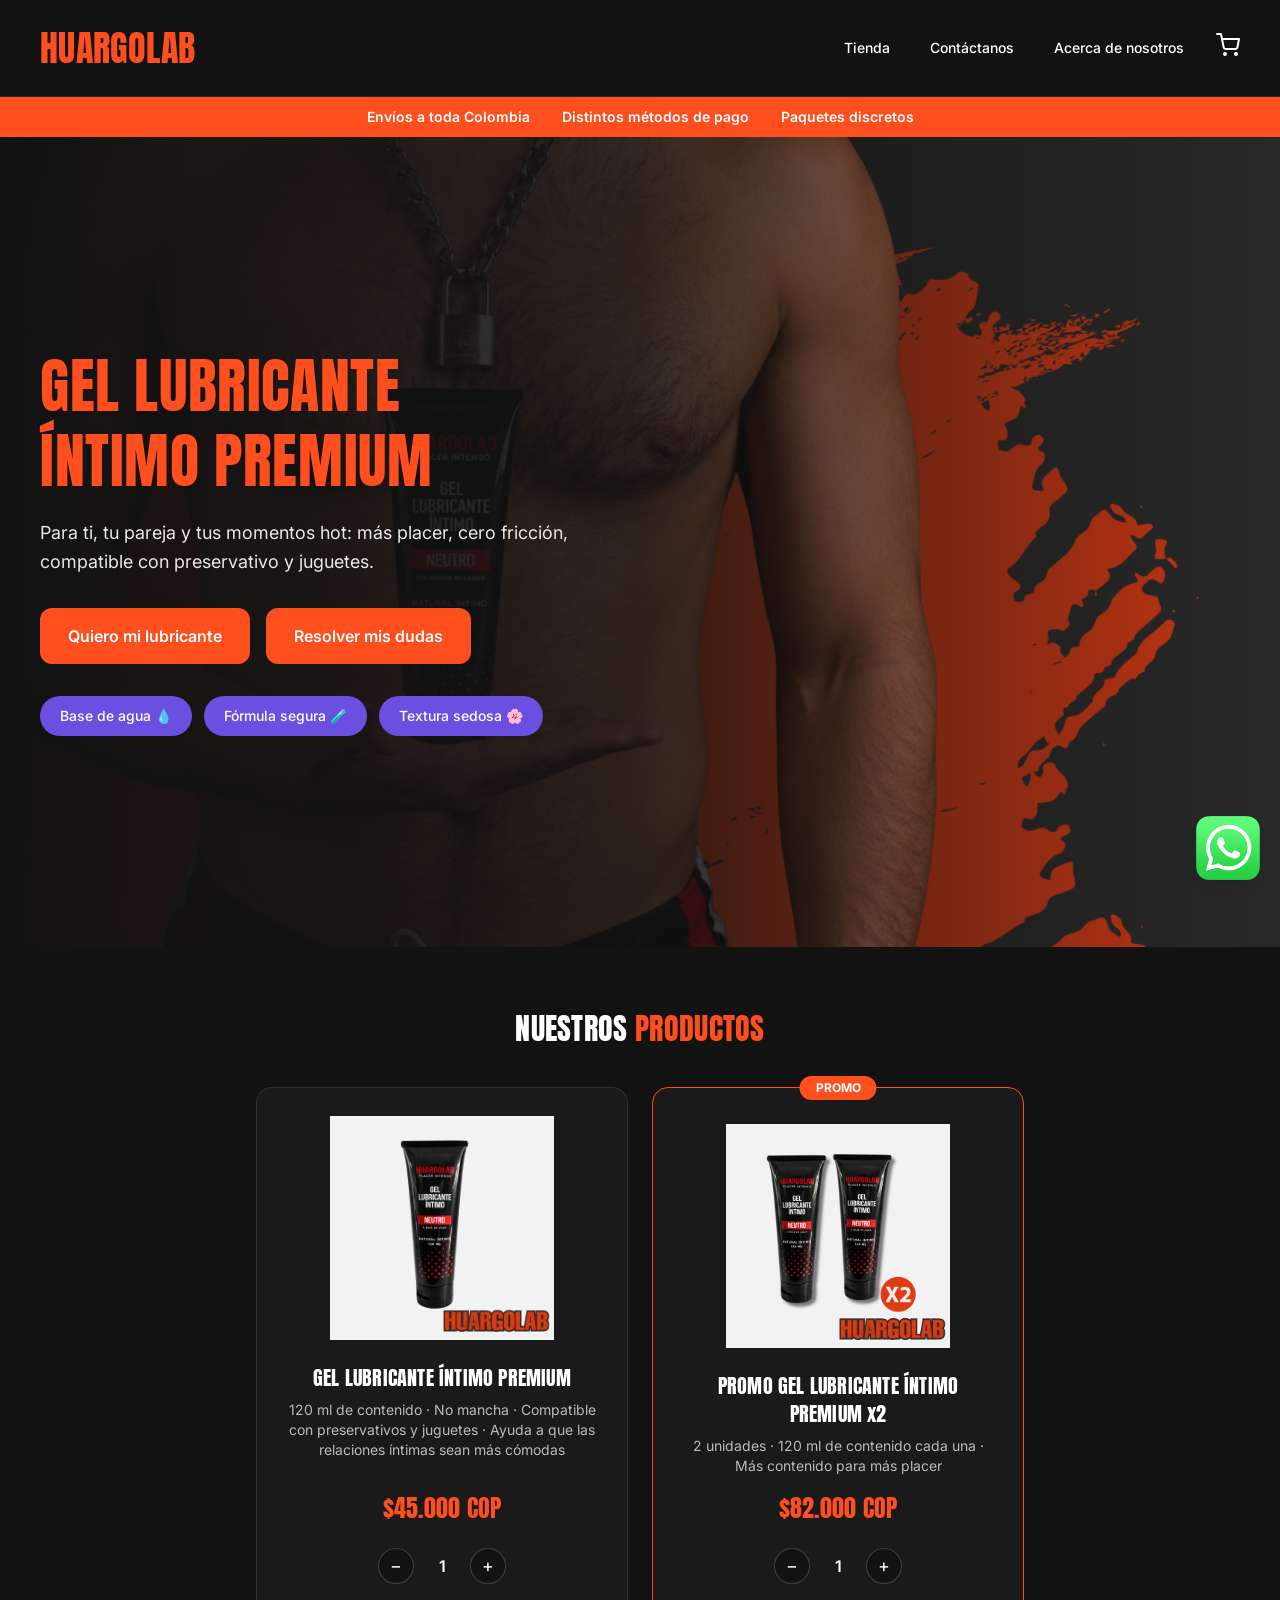
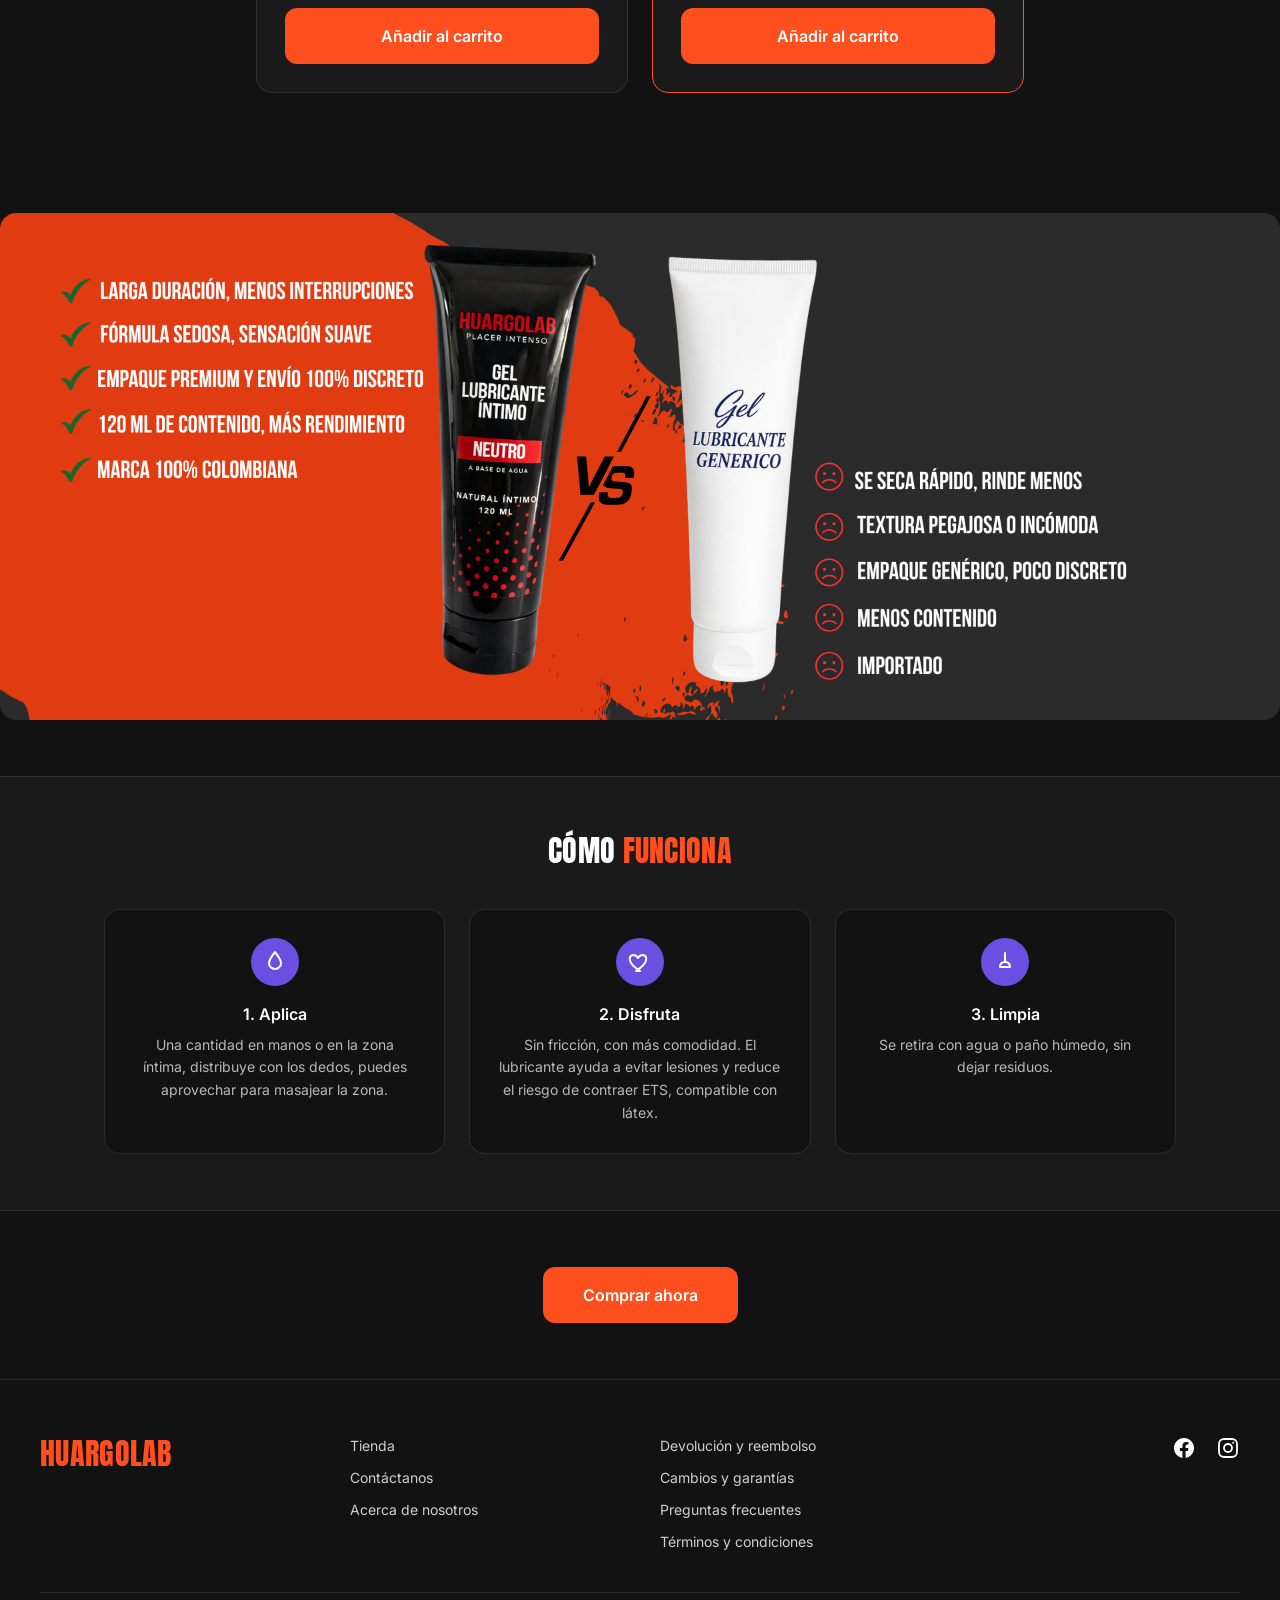
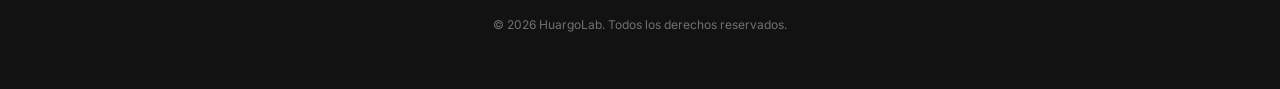
<file: index.html>
<!DOCTYPE html>
<html lang="es">
<head>
<meta charset="UTF-8">
<meta name="viewport" content="width=device-width, initial-scale=1.0">
<title>HuargoLab — Gel Lubricante Íntimo Premium</title>
<link rel="icon" type="image/x-icon" href="favicon.ico">
<link rel="icon" type="image/png" sizes="32x32" href="favicon-32.png">
<link rel="icon" type="image/png" sizes="16x16" href="favicon-16.png">
<link rel="apple-touch-icon" sizes="180x180" href="favicon-180.png">

<link rel="stylesheet" href="styles.css">
<link rel="preconnect" href="https://fonts.googleapis.com">
<link rel="preconnect" href="https://fonts.gstatic.com" crossorigin>
<link href="https://fonts.googleapis.com/css2?family=Anton&family=Inter:wght@400;500;600;700&display=swap" rel="stylesheet">


<style>
  body { background-color: #121212; font-family: 'Inter', sans-serif; }
  .font-display { font-family: 'Anton', sans-serif; letter-spacing: 0.01em; }

  .btn-primary {
    background-color: #FF4F1E;
    transition: background-color 0.3s ease, transform 0.3s ease;
  }
  .btn-primary:hover {
    background-color: #D93C12;
    transform: translateY(-2px);
  }
  .btn-secondary {
    background-color: #FF4F1E;
    transition: background-color 0.3s ease, transform 0.3s ease;
  }
  .btn-secondary:hover {
    background-color: #D93C12;
    transform: translateY(-2px);
  }
  .nav-link {
    position: relative;
    transition: color 0.3s ease;
  }
  .nav-link::after {
    content: "";
    position: absolute;
    left: 0; bottom: -4px;
    width: 0; height: 2px;
    background-color: #FF4F1E;
    transition: width 0.3s ease;
  }
  .nav-link:hover::after { width: 100%; }

  .pill-benefit {
    transition: transform 0.3s ease, background-color 0.3s ease;
  }
  .pill-benefit:hover {
    transform: translateY(-2px);
    background-color: #4F38AD;
  }

  .step-card {
    transition: transform 0.3s ease, border-color 0.3s ease;
  }
  .step-card:hover {
    transform: translateY(-4px);
    border-color: #FF4F1E;
  }

  .social-icon {
    transition: color 0.3s ease, transform 0.3s ease;
  }
  .social-icon:hover {
    color: #FF4F1E;
    transform: translateY(-2px);
  }

  .footer-link {
    transition: color 0.3s ease;
  }
  .footer-link:hover { color: #FF4F1E; }

  @media (prefers-reduced-motion: reduce) {
    * { transition: none !important; }
  }
</style>

<!-- Meta Pixel Code -->
<script>
!function(f,b,e,v,n,t,s)
{if(f.fbq)return;n=f.fbq=function(){n.callMethod?
n.callMethod.apply(n,arguments):n.queue.push(arguments)};
if(!f._fbq)f._fbq=n;n.push=n;n.loaded=!0;n.version='2.0';
n.queue=[];t=b.createElement(e);t.async=!0;
t.src=v;s=b.getElementsByTagName(e)[0];
s.parentNode.insertBefore(t,s)}(window, document,'script',
'https://connect.facebook.net/en_US/fbevents.js');
fbq('init', '25780456441631629');
fbq('track', 'PageView');
</script>
<noscript><img height="1" width="1" style="display:none"
src="https://www.facebook.com/tr?id=25780456441631629&ev=PageView&noscript=1"
/></noscript>
<!-- End Meta Pixel Code -->
</head>

<body class="bg-hg-bg text-white">

<!-- ============ HEADER (compartido, ver header.html) ============ -->
<div id="site-header"></div>
<script src="partials.js"></script>

<main>

  <!-- ============ HERO — MÓVIL (imagen con altura fija + texto debajo) ============ -->
  <section class="lg:hidden w-full bg-hg-bg">
    <img
      src="banner-home.png"
      alt="Tubo de Gel Lubricante Íntimo Premium HuargoLab"
      class="w-full h-64 sm:h-80 object-cover object-[65%_center]"
    >
    <div class="px-6 py-10 text-center">

      <!-- Título -->
      <h1 class="font-display text-4xl sm:text-5xl text-hg-orange leading-[1.25] mb-5">
        GEL LUBRICANTE<br>ÍNTIMO PREMIUM
      </h1>

      <!-- CTAs -->
      <div class="flex flex-col gap-4 justify-center mb-8">
        <a href="#comprar" class="btn-primary inline-flex items-center justify-center gap-2 text-white font-semibold px-7 py-4 rounded-xl text-base">
          Quiero mi lubricante
        </a>
        <a href="https://wa.me/573112961506" target="_blank" rel="noopener" class="btn-secondary inline-flex items-center justify-center gap-2 text-white font-semibold px-7 py-4 rounded-xl text-base">
          Resolver mis dudas
        </a>
      </div>

      <!-- Subtítulo -->
      <p class="text-base text-white/90 leading-relaxed mb-8">
        Para ti, tu pareja y tus momentos hot: más placer, cero fricción,
        compatible con preservativo y juguetes.
      </p>

      <!-- Pastillas de beneficios -->
      <div class="flex flex-wrap gap-3 justify-center">
        <span class="pill-benefit bg-hg-purple text-white text-sm font-medium px-5 py-2.5 rounded-full">Base de agua 💧</span>
        <span class="pill-benefit bg-hg-purple text-white text-sm font-medium px-5 py-2.5 rounded-full">Fórmula segura 🧪</span>
        <span class="pill-benefit bg-hg-purple text-white text-sm font-medium px-5 py-2.5 rounded-full">Textura sedosa 🌸</span>
      </div>

    </div>
  </section>

  <!-- ============ HERO — DESKTOP (imagen a todo el ancho, texto superpuesto) ============ -->
  <section class="hidden lg:block relative w-full min-h-[90vh] overflow-hidden">

    <!-- Imagen de fondo, a todo el ancho -->
    <img
      src="banner-home.png"
      alt="Tubo de Gel Lubricante Íntimo Premium HuargoLab"
      class="absolute inset-0 w-full h-full object-cover object-right"
    >

    <!-- Degradado oscuro: opaco donde va el texto, transparente hacia la imagen -->
    <div class="absolute inset-0 bg-gradient-to-r from-hg-bg via-hg-bg/85 to-hg-bg/10"></div>

    <!-- Contenido -->
    <div class="relative z-10 max-w-7xl mx-auto min-h-[90vh] flex items-center px-10">
      <div class="max-w-xl text-left">

        <!-- Título -->
        <h1 class="font-display text-6xl text-hg-orange leading-[1.25] mb-5">
          GEL LUBRICANTE<br>ÍNTIMO PREMIUM
        </h1>

        <!-- Subtítulo -->
        <p class="text-lg text-white/90 leading-relaxed mb-8">
          Para ti, tu pareja y tus momentos hot: más placer, cero fricción,
          compatible con preservativo y juguetes.
        </p>

        <!-- CTAs -->
        <div class="flex flex-row gap-4 justify-start mb-8">
          <a href="#comprar" class="btn-primary inline-flex items-center justify-center gap-2 text-white font-semibold px-7 py-4 rounded-xl text-base">
            Quiero mi lubricante
          </a>
          <a href="https://wa.me/573112961506" target="_blank" rel="noopener" class="btn-secondary inline-flex items-center justify-center gap-2 text-white font-semibold px-7 py-4 rounded-xl text-base">
            Resolver mis dudas
          </a>
        </div>

        <!-- Pastillas de beneficios -->
        <div class="flex flex-wrap gap-3 justify-start">
          <span class="pill-benefit bg-hg-purple text-white text-sm font-medium px-5 py-2.5 rounded-full">Base de agua 💧</span>
          <span class="pill-benefit bg-hg-purple text-white text-sm font-medium px-5 py-2.5 rounded-full">Fórmula segura 🧪</span>
          <span class="pill-benefit bg-hg-purple text-white text-sm font-medium px-5 py-2.5 rounded-full">Textura sedosa 🌸</span>
        </div>

      </div>
    </div>

  </section>

  <!-- ============ TIENDA / PRODUCTOS ============ -->
  <section id="tienda" class="w-full bg-hg-bg">
    <div class="max-w-6xl mx-auto px-6 lg:px-10 py-16" id="comprar">
      <h2 class="font-display text-2xl sm:text-3xl text-white text-center mb-10">
        NUESTROS <span class="text-hg-orange">PRODUCTOS</span>
      </h2>

      <div class="grid grid-cols-1 sm:grid-cols-2 gap-6 max-w-3xl mx-auto">

        <!-- Producto 1: Unidad individual -->
        <div class="bg-hg-surface border border-white/10 rounded-2xl p-7 text-center flex flex-col">
          <img
            src="imagen-producto.png"
            alt="Gel Lubricante Íntimo Premium HuargoLab"
            class="w-full h-56 object-contain mb-6"
          >
          <h3 class="font-display text-xl text-white mb-2">GEL LUBRICANTE ÍNTIMO PREMIUM</h3>
          <p class="text-sm text-white/70 mb-4 flex-1">120 ml de contenido · No mancha · Compatible con preservativos y juguetes · Ayuda a que las relaciones íntimas sean más cómodas</p>
          <p class="font-display text-2xl text-hg-orange mb-6">$45.000 COP</p>

          <div class="qty-controls flex items-center justify-center gap-4 mb-6">
            <button class="qty-minus w-9 h-9 rounded-full bg-hg-bg border border-white/20 text-white text-lg hover:border-hg-orange transition-colors" data-product="gel-1" aria-label="Disminuir cantidad">−</button>
            <span class="qty-value text-white font-semibold w-6 text-center" data-product="gel-1">1</span>
            <button class="qty-plus w-9 h-9 rounded-full bg-hg-bg border border-white/20 text-white text-lg hover:border-hg-orange transition-colors" data-product="gel-1" aria-label="Aumentar cantidad">+</button>
          </div>

          <button class="add-to-cart btn-primary w-full text-white font-semibold px-7 py-4 rounded-xl text-base" data-product="gel-1">
            Añadir al carrito
          </button>
          <p class="out-of-stock-label hidden bg-hg-bg border border-white/20 text-white/60 font-semibold px-7 py-4 rounded-xl text-base" data-product="gel-1">
            Agotado
          </p>
        </div>

        <!-- Producto 2: PROMO x2 unidades -->
        <div class="bg-hg-surface border border-hg-orange rounded-2xl p-7 text-center flex flex-col relative">
          <span class="absolute -top-3 left-1/2 -translate-x-1/2 bg-hg-orange text-white text-xs font-bold px-4 py-1 rounded-full">PROMO</span>
          <img
            src="imagen-producto-x2.png"
            alt="Promo 2 unidades Gel Lubricante Íntimo Premium HuargoLab"
            class="w-full h-56 object-contain mb-6 mt-2"
          >
          <h3 class="font-display text-xl text-white mb-2">PROMO GEL LUBRICANTE ÍNTIMO PREMIUM x2</h3>
          <p class="text-sm text-white/70 mb-4 flex-1">2 unidades · 120 ml de contenido cada una · Más contenido para más placer</p>
          <p class="font-display text-2xl text-hg-orange mb-6">$82.000 COP</p>

          <div class="qty-controls flex items-center justify-center gap-4 mb-6">
            <button class="qty-minus w-9 h-9 rounded-full bg-hg-bg border border-white/20 text-white text-lg hover:border-hg-orange transition-colors" data-product="gel-promo2" aria-label="Disminuir cantidad">−</button>
            <span class="qty-value text-white font-semibold w-6 text-center" data-product="gel-promo2">1</span>
            <button class="qty-plus w-9 h-9 rounded-full bg-hg-bg border border-white/20 text-white text-lg hover:border-hg-orange transition-colors" data-product="gel-promo2" aria-label="Aumentar cantidad">+</button>
          </div>

          <button class="add-to-cart btn-primary w-full text-white font-semibold px-7 py-4 rounded-xl text-base" data-product="gel-promo2">
            Añadir al carrito
          </button>
          <p class="out-of-stock-label hidden bg-hg-bg border border-white/20 text-white/60 font-semibold px-7 py-4 rounded-xl text-base" data-product="gel-promo2">
            Agotado
          </p>
        </div>

      </div>
    </div>
  </section>

  <!-- ============ BANNER COMPARATIVO ============ -->
  <section class="w-full bg-hg-bg py-14">
    <div class="max-w-7xl mx-auto">
      <img
        src="banner-comparativo.png"
        alt="Comparación entre HuargoLab y un lubricante genérico"
        class="w-full sm:rounded-2xl"
      >
    </div>
  </section>

  <!-- ============ COMO FUNCIONA ============ -->
  <section class="w-full bg-hg-surface border-y border-white/10">
    <div class="max-w-6xl mx-auto px-6 lg:px-10 py-14">
      <h2 class="font-display text-2xl sm:text-3xl text-white text-center mb-10">
        CÓMO <span class="text-hg-orange">FUNCIONA</span>
      </h2>
      <div class="grid grid-cols-1 sm:grid-cols-3 gap-6">

        <div class="step-card bg-hg-bg border border-white/10 rounded-2xl p-7 text-center">
          <div class="w-12 h-12 mx-auto mb-4 rounded-full bg-hg-purple flex items-center justify-center">
            <svg xmlns="http://www.w3.org/2000/svg" class="h-6 w-6 text-white" viewBox="0 0 24 24" fill="none" stroke="currentColor" stroke-width="2">
              <path stroke-linecap="round" stroke-linejoin="round" d="M12 2c-3 4-6 7.5-6 11a6 6 0 0012 0c0-3.5-3-7-6-11z"/>
            </svg>
          </div>
          <p class="font-semibold text-white mb-2">1. Aplica</p>
          <p class="text-sm text-white/70 leading-relaxed">Una cantidad en manos o en la zona íntima, distribuye con los dedos, puedes aprovechar para masajear la zona.</p>
        </div>

        <div class="step-card bg-hg-bg border border-white/10 rounded-2xl p-7 text-center">
          <div class="w-12 h-12 mx-auto mb-4 rounded-full bg-hg-purple flex items-center justify-center">
            <svg xmlns="http://www.w3.org/2000/svg" class="h-6 w-6 text-white" viewBox="0 0 24 24" fill="none" stroke="currentColor" stroke-width="2">
              <path stroke-linecap="round" stroke-linejoin="round" d="M12 21s-7-4.5-9.5-9C0.7 8.5 2 5 5.5 5c2 0 3.5 1.3 4.5 3 1-1.7 2.5-3 4.5-3 3.5 0 4.8 3.5 3 7-2.5 4.5-9.5 9-9.5 9z"/>
            </svg>
          </div>
          <p class="font-semibold text-white mb-2">2. Disfruta</p>
          <p class="text-sm text-white/70 leading-relaxed">Sin fricción, con más comodidad. El lubricante ayuda a evitar lesiones y reduce el riesgo de contraer ETS, compatible con látex.</p>
        </div>

        <div class="step-card bg-hg-bg border border-white/10 rounded-2xl p-7 text-center">
          <div class="w-12 h-12 mx-auto mb-4 rounded-full bg-hg-purple flex items-center justify-center">
            <svg xmlns="http://www.w3.org/2000/svg" class="h-6 w-6 text-white" viewBox="0 0 24 24" fill="none" stroke="currentColor" stroke-width="2">
              <path stroke-linecap="round" stroke-linejoin="round" d="M12 3v9m0 0c-3 0-5 2-5 5h10c0-3-2-5-5-5z"/>
            </svg>
          </div>
          <p class="font-semibold text-white mb-2">3. Limpia</p>
          <p class="text-sm text-white/70 leading-relaxed">Se retira con agua o paño húmedo, sin dejar residuos.</p>
        </div>

      </div>
    </div>
  </section>

  <!-- ============ CTA FINAL ============ -->
  <section class="w-full bg-hg-bg py-14">
    <div class="text-center px-6">
      <a href="#comprar" class="btn-primary inline-flex items-center justify-center gap-2 text-white font-semibold px-10 py-4 rounded-xl text-base">
        Comprar ahora
      </a>
    </div>
  </section>

</main>

<!-- ============ FOOTER (compartido, ver footer.html) ============ -->
<div id="site-footer"></div>

<!-- ============ CARRITO (DRAWER) ============ -->
<div id="cart-overlay" class="hidden fixed inset-0 bg-black/60 z-40"></div>

<aside id="cart-drawer" class="fixed top-0 right-0 h-full w-full sm:w-[420px] bg-hg-surface border-l border-white/10 z-50 translate-x-full transition-transform duration-300 flex flex-col">
  <div class="flex items-center justify-between px-6 py-5 border-b border-white/10">
    <h3 class="font-display text-xl text-white">TU CARRITO</h3>
    <button id="cart-close" aria-label="Cerrar carrito" class="text-white hover:text-hg-orange">
      <svg xmlns="http://www.w3.org/2000/svg" class="h-6 w-6" fill="none" viewBox="0 0 24 24" stroke="currentColor" stroke-width="2">
        <path stroke-linecap="round" stroke-linejoin="round" d="M6 18L18 6M6 6l12 12" />
      </svg>
    </button>
  </div>

  <div class="flex-1 overflow-y-auto px-6 py-5">
    <div id="cart-empty" class="text-white/60 text-sm text-center mt-10">Tu carrito está vacío.</div>

    <div id="cart-items-list" class="space-y-4 mb-2"></div>

    <div class="pt-4 border-t border-white/10">
      <p class="text-white text-sm font-semibold mb-2">Código de descuento</p>
      <div class="flex gap-2">
        <input id="discount-input" type="text" placeholder="Ej. CODIGOEJEMPLO10" class="flex-1 bg-hg-bg border border-white/15 rounded-lg px-4 py-3 text-sm text-white placeholder-white/40 focus:outline-none focus:border-hg-orange uppercase">
        <button id="discount-apply-btn" class="bg-hg-purple hover:bg-hg-purple-dark text-white text-sm font-semibold px-4 rounded-lg transition-colors">Aplicar</button>
      </div>
      <p id="discount-message" class="hidden text-xs mt-2"></p>
      <div id="discount-applied-row" class="hidden flex items-center justify-between mt-2 bg-hg-purple/15 border border-hg-purple rounded-lg px-4 py-2">
        <span class="text-white text-xs"><span id="discount-applied-code"></span> aplicado ✅</span>
        <button id="discount-remove-btn" class="text-white/60 hover:text-hg-orange text-xs underline">Quitar</button>
      </div>
    </div>

    <div id="checkout-form" class="hidden space-y-3 pt-4 border-t border-white/10">
      <p class="text-white text-sm font-semibold mb-2">Datos de envío</p>
      <input id="cust-name" type="text" placeholder="Nombre completo" class="w-full bg-hg-bg border border-white/15 rounded-lg px-4 py-3 text-sm text-white placeholder-white/40 focus:outline-none focus:border-hg-orange">
      <input id="cust-email" type="email" placeholder="Correo electrónico" class="w-full bg-hg-bg border border-white/15 rounded-lg px-4 py-3 text-sm text-white placeholder-white/40 focus:outline-none focus:border-hg-orange">
      <input id="cust-phone" type="tel" placeholder="Teléfono / WhatsApp (sin indicativo)" class="w-full bg-hg-bg border border-white/15 rounded-lg px-4 py-3 text-sm text-white placeholder-white/40 focus:outline-none focus:border-hg-orange">
      <input id="cust-address" type="text" placeholder="Dirección de envío" class="w-full bg-hg-bg border border-white/15 rounded-lg px-4 py-3 text-sm text-white placeholder-white/40 focus:outline-none focus:border-hg-orange">
      <input id="cust-city" type="text" placeholder="Ciudad" class="w-full bg-hg-bg border border-white/15 rounded-lg px-4 py-3 text-sm text-white placeholder-white/40 focus:outline-none focus:border-hg-orange">
      <select id="cust-department" class="w-full bg-hg-bg border border-white/15 rounded-lg px-4 py-3 text-sm text-white focus:outline-none focus:border-hg-orange">
        <option value="" disabled selected>Selecciona tu departamento</option>
      </select>
      <p id="coverage-warning" class="hidden bg-hg-orange/15 border border-hg-orange text-hg-orange text-xs rounded-lg px-4 py-3">Lamentablemente no tenemos cobertura de envío a tu departamento en este momento.</p>
      <p id="form-error" class="hidden text-hg-orange text-xs"></p>
    </div>
  </div>

  <div id="cart-footer" class="hidden border-t border-white/10 px-6 py-5">
    <div id="checkout-error" class="hidden bg-hg-orange/15 border border-hg-orange text-hg-orange text-xs rounded-lg px-4 py-3 mb-4"></div>
    <div class="flex items-center justify-between mb-1 text-sm">
      <span class="text-white/70">Subtotal</span>
      <span id="cart-subtotal" class="text-white">$0</span>
    </div>
    <div id="cart-discount-row" class="hidden flex items-center justify-between mb-1 text-sm">
      <span class="text-hg-purple">Descuento</span>
      <span id="cart-discount" class="text-hg-purple">-$0</span>
    </div>
    <div class="flex items-center justify-between mb-4 text-sm">
      <span class="text-white/70">Envío</span>
      <span id="cart-shipping" class="text-white">Selecciona tu departamento</span>
    </div>
    <div class="flex items-center justify-between mb-4 border-t border-white/10 pt-3">
      <span class="text-white/70 text-sm">Total</span>
      <span id="cart-total" class="text-white font-display text-xl">$0</span>
    </div>
    <button id="checkout-btn" class="btn-primary w-full text-white font-semibold px-7 py-4 rounded-xl text-base">
      Pagar con Wompi
    </button>
    <p class="text-white/40 text-xs text-center mt-3">Pago seguro procesado por Wompi. Recibirás la confirmación de tu pedido por WhatsApp.</p>
  </div>
</aside>

<script src="https://checkout.wompi.co/widget.js"></script>
<script>
function initCart() {
  // Inyecta el ícono del carrito dentro del header compartido
  const slot = document.getElementById("cart-icon-slot");
  if (slot && !document.getElementById("cart-toggle")) {
    slot.innerHTML =
      '<button id="cart-toggle" aria-label="Abrir carrito" class="relative text-white hover:text-hg-orange transition-colors">' +
      '<svg xmlns="http://www.w3.org/2000/svg" class="h-6 w-6" viewBox="0 0 24 24" fill="none" stroke="currentColor" stroke-width="2">' +
      '<circle cx="9" cy="21" r="1"/><circle cx="20" cy="21" r="1"/>' +
      '<path stroke-linecap="round" stroke-linejoin="round" d="M1 1h4l2.68 13.39a2 2 0 0 0 2 1.61h9.72a2 2 0 0 0 2-1.61L23 6H6"/>' +
      '</svg>' +
      '<span id="cart-count" class="hidden absolute -top-2 -right-2 bg-hg-orange text-white text-[10px] font-bold rounded-full h-5 w-5 flex items-center justify-center">0</span>' +
      '</button>';
  }

  // ---------- Catálogo de productos ----------
  const PRODUCTS = {
    "gel-1": {
      name: "Gel Lubricante Íntimo Premium",
      price: 45000,
      image: "imagen-producto.png",
    },
    "gel-promo2": {
      name: "PROMO Gel Lubricante Íntimo Premium x2",
      price: 82000,
      image: "imagen-producto-x2.png",
    },
  };

  // ---------- Departamentos y reglas de envío ----------
  const FREE_DEPARTMENTS = ["Bogotá D.C."];
  const BLOCKED_DEPARTMENTS = [
    "Amazonas", "Vaupés", "Guainía", "Vichada", "Arauca",
    "Casanare", "Caquetá", "Putumayo", "San Andrés y Providencia", "La Guajira",
  ];
  const STANDARD_SHIPPING_FEE = 12000;
  const ALL_DEPARTMENTS = [
    "Bogotá D.C.", "Amazonas", "Antioquia", "Arauca", "Atlántico", "Bolívar",
    "Boyacá", "Caldas", "Caquetá", "Casanare", "Cauca", "Cesar", "Chocó",
    "Córdoba", "Cundinamarca", "Guainía", "Guaviare", "Huila", "La Guajira",
    "Magdalena", "Meta", "Nariño", "Norte de Santander", "Putumayo", "Quindío",
    "Risaralda", "San Andrés y Providencia", "Santander", "Sucre", "Tolima",
    "Valle del Cauca", "Vaupés", "Vichada",
  ];

  const WOMPI_PUBLIC_KEY = "pub_prod_58FlrwzbwOlj36yW9jYZN0MOX5eSzyJF";
  const WHATSAPP_NUMBER = "573112961506";
  // Wompi exige una URL https real (no funciona con file:// ni localhost).
  const SITE_URL = "https://huargolab.com/";
  const REDIRECT_URL =
    window.location.protocol === "https:" ? window.location.href.split("#")[0] : SITE_URL;

  // ---------- Supabase (inventario + códigos de descuento) ----------
  // La "anon/publishable" key es pública a propósito — solo permite LEER
  // (las tablas tienen políticas de solo lectura). Escribir (descontar
  // stock, marcar un código como usado) solo lo hace la función serverless
  // confirm-order.js con la llave secreta, nunca el navegador.
  const SUPABASE_URL = "https://dzeoqjeeowwtloqzonuh.supabase.co";
  const SUPABASE_ANON_KEY = "sb_publishable__mM1HdpVj-1sIB3mDzgvKg_YMyLzZsW";
  const supabaseHeaders = {
    apikey: SUPABASE_ANON_KEY,
    Authorization: "Bearer " + SUPABASE_ANON_KEY,
  };

  let appliedDiscount = null; // { code, type, value }

  function calculateDiscount(subtotal) {
    if (!appliedDiscount) return 0;
    if (appliedDiscount.type === "percent") {
      return Math.round(subtotal * (appliedDiscount.value / 100));
    }
    return Math.min(appliedDiscount.value, subtotal);
  }

  let cart = {}; // { productId: qty }
  const selectedQtyByProduct = { "gel-1": 1, "gel-promo2": 1 };

  const fmt = (n) => "$" + n.toLocaleString("es-CO");

  function cartSubtotal() {
    return Object.keys(cart).reduce((sum, id) => sum + PRODUCTS[id].price * cart[id], 0);
  }
  function cartItemCount() {
    return Object.values(cart).reduce((sum, qty) => sum + qty, 0);
  }
  function getShippingInfo(department) {
    if (!department) return { fee: null, blocked: false };
    if (FREE_DEPARTMENTS.includes(department)) return { fee: 0, blocked: false };
    if (BLOCKED_DEPARTMENTS.includes(department)) return { fee: null, blocked: true };
    return { fee: STANDARD_SHIPPING_FEE, blocked: false };
  }

  // Elements
  const cartToggle = document.getElementById("cart-toggle");
  const cartClose = document.getElementById("cart-close");
  const cartOverlay = document.getElementById("cart-overlay");
  const cartDrawer = document.getElementById("cart-drawer");
  const cartCount = document.getElementById("cart-count");
  const cartEmpty = document.getElementById("cart-empty");
  const cartItemsList = document.getElementById("cart-items-list");
  const cartFooter = document.getElementById("cart-footer");
  const cartSubtotalEl = document.getElementById("cart-subtotal");
  const cartShippingEl = document.getElementById("cart-shipping");
  const cartTotal = document.getElementById("cart-total");
  const cartDiscountRow = document.getElementById("cart-discount-row");
  const cartDiscountEl = document.getElementById("cart-discount");
  const discountInput = document.getElementById("discount-input");
  const discountApplyBtn = document.getElementById("discount-apply-btn");
  const discountMessage = document.getElementById("discount-message");
  const discountAppliedRow = document.getElementById("discount-applied-row");
  const discountAppliedCode = document.getElementById("discount-applied-code");
  const discountRemoveBtn = document.getElementById("discount-remove-btn");
  const checkoutForm = document.getElementById("checkout-form");
  const formError = document.getElementById("form-error");
  const coverageWarning = document.getElementById("coverage-warning");
  const departmentSelect = document.getElementById("cust-department");
  const checkoutError = document.getElementById("checkout-error");
  const checkoutBtn = document.getElementById("checkout-btn");

  // Llena el selector de departamentos
  ALL_DEPARTMENTS.slice().sort((a, b) => a.localeCompare(b, "es")).forEach((dep) => {
    const opt = document.createElement("option");
    opt.value = dep;
    opt.textContent = dep;
    departmentSelect.appendChild(opt);
  });

  function openDrawer() {
    cartOverlay.classList.remove("hidden");
    cartDrawer.classList.remove("translate-x-full");
  }
  function closeDrawer() {
    cartOverlay.classList.add("hidden");
    cartDrawer.classList.add("translate-x-full");
  }
  cartToggle.addEventListener("click", openDrawer);
  cartClose.addEventListener("click", closeDrawer);
  cartOverlay.addEventListener("click", closeDrawer);

  // Selectores de cantidad en las tarjetas de producto (antes de añadir)
  document.querySelectorAll(".qty-minus").forEach((btn) => {
    btn.addEventListener("click", () => {
      const id = btn.dataset.product;
      selectedQtyByProduct[id] = Math.max(1, selectedQtyByProduct[id] - 1);
      document.querySelector('.qty-value[data-product="' + id + '"]').textContent = selectedQtyByProduct[id];
    });
  });
  document.querySelectorAll(".qty-plus").forEach((btn) => {
    btn.addEventListener("click", () => {
      const id = btn.dataset.product;
      selectedQtyByProduct[id] = Math.min(10, selectedQtyByProduct[id] + 1);
      document.querySelector('.qty-value[data-product="' + id + '"]').textContent = selectedQtyByProduct[id];
    });
  });
  document.querySelectorAll(".add-to-cart").forEach((btn) => {
    btn.addEventListener("click", () => {
      const id = btn.dataset.product;
      cart[id] = (cart[id] || 0) + selectedQtyByProduct[id];
      renderCart();
      openDrawer();
    });
  });

  // ---------- Consulta el stock real en Supabase y actualiza la tienda ----------
  let currentStock = {}; // { productId: number }

  async function loadStock() {
    try {
      const res = await fetch(
        SUPABASE_URL + "/rest/v1/inventario?select=product_id,stock",
        { headers: supabaseHeaders }
      );
      const rows = await res.json();
      if (!res.ok || !Array.isArray(rows)) return;
      rows.forEach((row) => {
        currentStock[row.product_id] = row.stock;
      });
      Object.keys(PRODUCTS).forEach((id) => {
        const outOfStock = (currentStock[id] || 0) <= 0;
        const addBtn = document.querySelector('.add-to-cart[data-product="' + id + '"]');
        const label = document.querySelector('.out-of-stock-label[data-product="' + id + '"]');
        const qtyControls = addBtn ? addBtn.closest(".flex.flex-col").querySelector(".qty-controls") : null;
        if (!addBtn || !label) return;
        if (outOfStock) {
          addBtn.classList.add("hidden");
          label.classList.remove("hidden");
          if (qtyControls) qtyControls.classList.add("hidden");
        } else {
          addBtn.classList.remove("hidden");
          label.classList.add("hidden");
          if (qtyControls) qtyControls.classList.remove("hidden");
        }
      });
    } catch (err) {
      console.error("No se pudo consultar el stock:", err);
    }
  }
  loadStock();

  function updateShippingDisplay() {
    const dep = departmentSelect.value;
    const info = getShippingInfo(dep);
    checkoutBtn.disabled = false;

    if (!dep) {
      cartShippingEl.textContent = "Selecciona tu departamento";
      coverageWarning.classList.add("hidden");
      checkoutBtn.disabled = true;
    } else if (info.blocked) {
      cartShippingEl.textContent = "Sin cobertura";
      coverageWarning.classList.remove("hidden");
      checkoutBtn.disabled = true;
    } else {
      coverageWarning.classList.add("hidden");
      cartShippingEl.textContent = info.fee === 0 ? "Gratis" : fmt(info.fee);
    }

    const subtotal = cartSubtotal();
    const discount = calculateDiscount(subtotal);
    const shippingFee = info.fee || 0;

    cartSubtotalEl.textContent = fmt(subtotal);
    if (discount > 0) {
      cartDiscountRow.classList.remove("hidden");
      cartDiscountEl.textContent = "-" + fmt(discount);
    } else {
      cartDiscountRow.classList.add("hidden");
    }
    cartTotal.textContent = fmt(subtotal - discount + (info.blocked ? 0 : shippingFee));
  }
  departmentSelect.addEventListener("change", updateShippingDisplay);

  function showDiscountMessage(text, isError) {
    discountMessage.textContent = text;
    discountMessage.className = "text-xs mt-2 " + (isError ? "text-hg-orange" : "text-hg-purple");
    discountMessage.classList.remove("hidden");
  }

  discountApplyBtn.addEventListener("click", async () => {
    const raw = discountInput.value.trim().toUpperCase();
    if (!raw) {
      showDiscountMessage("Escribe un código antes de aplicar.", true);
      return;
    }
    discountApplyBtn.disabled = true;
    discountApplyBtn.textContent = "Verificando...";
    try {
      const res = await fetch(
        SUPABASE_URL + "/rest/v1/discount_code?code=ilike." + encodeURIComponent(raw) +
          "&select=code,type,value,active,max_uses,current_uses,expires_at",
        { headers: supabaseHeaders }
      );
      const rows = await res.json();
      discountApplyBtn.textContent = "Aplicar";

      if (!res.ok || !Array.isArray(rows) || rows.length === 0) {
        discountApplyBtn.disabled = false;
        showDiscountMessage("Ese código no es válido.", true);
        return;
      }
      const found = rows[0];
      if (!found.active) {
        discountApplyBtn.disabled = false;
        showDiscountMessage("Ese código ya no está activo.", true);
        return;
      }
      if (found.max_uses !== null && found.current_uses >= found.max_uses) {
        discountApplyBtn.disabled = false;
        showDiscountMessage("Ese código ya alcanzó su límite de usos.", true);
        return;
      }
      if (found.expires_at && new Date(found.expires_at) < new Date()) {
        discountApplyBtn.disabled = false;
        showDiscountMessage("Ese código ya venció.", true);
        return;
      }

      appliedDiscount = { code: found.code, type: found.type, value: found.value };
      discountMessage.classList.add("hidden");
      discountAppliedCode.textContent = found.code;
      discountAppliedRow.classList.remove("hidden");
      discountInput.value = "";
      discountInput.disabled = true;
      updateShippingDisplay();
    } catch (err) {
      discountApplyBtn.disabled = false;
      discountApplyBtn.textContent = "Aplicar";
      showDiscountMessage("No pudimos verificar el código. Intenta de nuevo.", true);
    }
  });

  discountRemoveBtn.addEventListener("click", () => {
    appliedDiscount = null;
    discountAppliedRow.classList.add("hidden");
    discountMessage.classList.add("hidden");
    discountInput.disabled = false;
    discountApplyBtn.disabled = false;
    updateShippingDisplay();
  });

  function renderCart() {
    checkoutError.classList.add("hidden");
    const ids = Object.keys(cart).filter((id) => cart[id] > 0);

    if (ids.length > 0) {
      cartEmpty.classList.add("hidden");
      checkoutForm.classList.remove("hidden");
      cartFooter.classList.remove("hidden");
      cartCount.textContent = cartItemCount();
      cartCount.classList.remove("hidden");

      cartItemsList.innerHTML = "";
      ids.forEach((id) => {
        const product = PRODUCTS[id];
        const qty = cart[id];
        const row = document.createElement("div");
        row.className = "flex items-start gap-4 border-b border-white/10 pb-4";
        row.innerHTML =
          '<img src="' + product.image + '" alt="' + product.name + '" class="w-16 h-16 object-contain bg-hg-bg rounded-lg border border-white/10">' +
          '<div class="flex-1">' +
            '<p class="text-white font-semibold text-sm mb-1">' + product.name + '</p>' +
            '<p class="text-white/60 text-xs mb-2">' + fmt(product.price) + ' c/u</p>' +
            '<div class="flex items-center gap-3">' +
              '<button class="cart-qty-minus w-7 h-7 rounded-full bg-hg-bg border border-white/20 text-white text-sm hover:border-hg-orange transition-colors" data-product="' + id + '">−</button>' +
              '<span class="text-white text-sm w-4 text-center">' + qty + '</span>' +
              '<button class="cart-qty-plus w-7 h-7 rounded-full bg-hg-bg border border-white/20 text-white text-sm hover:border-hg-orange transition-colors" data-product="' + id + '">+</button>' +
              '<button class="cart-remove ml-auto text-white/50 hover:text-hg-orange text-xs underline" data-product="' + id + '">Quitar</button>' +
            '</div>' +
          '</div>';
        cartItemsList.appendChild(row);
      });

      cartItemsList.querySelectorAll(".cart-qty-minus").forEach((btn) => {
        btn.addEventListener("click", () => {
          const id = btn.dataset.product;
          cart[id] = Math.max(0, cart[id] - 1);
          renderCart();
        });
      });
      cartItemsList.querySelectorAll(".cart-qty-plus").forEach((btn) => {
        btn.addEventListener("click", () => {
          const id = btn.dataset.product;
          cart[id] = Math.min(10, cart[id] + 1);
          renderCart();
        });
      });
      cartItemsList.querySelectorAll(".cart-remove").forEach((btn) => {
        btn.addEventListener("click", () => {
          const id = btn.dataset.product;
          delete cart[id];
          renderCart();
        });
      });

      updateShippingDisplay();
    } else {
      cartEmpty.classList.remove("hidden");
      cartItemsList.innerHTML = "";
      checkoutForm.classList.add("hidden");
      cartFooter.classList.add("hidden");
      cartCount.classList.add("hidden");
      appliedDiscount = null;
      discountAppliedRow.classList.add("hidden");
      discountMessage.classList.add("hidden");
      discountInput.value = "";
      discountInput.disabled = false;
      discountApplyBtn.disabled = false;
    }
  }

  function showCheckoutError(msg) {
    checkoutError.textContent = msg;
    checkoutError.classList.remove("hidden");
  }
  function hideCheckoutError() {
    checkoutError.classList.add("hidden");
  }

  checkoutBtn.addEventListener("click", async () => {
    hideCheckoutError();
    const name = document.getElementById("cust-name").value.trim();
    const email = document.getElementById("cust-email").value.trim();
    const phone = document.getElementById("cust-phone").value.trim();
    const address = document.getElementById("cust-address").value.trim();
    const city = document.getElementById("cust-city").value.trim();
    const department = departmentSelect.value;
    const emailPattern = /^[^\s@]+@[^\s@]+\.[^\s@]+$/;

    if (!name || !email || !phone || !address || !city || !department) {
      formError.textContent = "Completa todos los campos de envío antes de pagar.";
      formError.classList.remove("hidden");
      return;
    }
    if (!emailPattern.test(email)) {
      formError.textContent = "Ingresa un correo electrónico válido.";
      formError.classList.remove("hidden");
      return;
    }
    const shippingInfo = getShippingInfo(department);
    if (shippingInfo.blocked) {
      formError.textContent = "Lamentablemente no tenemos cobertura de envío a tu departamento en este momento.";
      formError.classList.remove("hidden");
      return;
    }
    formError.classList.add("hidden");

    const subtotal = cartSubtotal();
    const discount = calculateDiscount(subtotal);
    const shippingFee = shippingInfo.fee || 0;
    const total = subtotal - discount + shippingFee;
    const amountInCents = total * 100;
    const reference = "HG-" + Date.now();

    checkoutBtn.disabled = true;
    checkoutBtn.textContent = "Preparando pago seguro...";

    // 1. Pide la firma de integridad a la función serverless.
    let signature;
    try {
      const sigRes = await fetch("/.netlify/functions/wompi-signature", {
        method: "POST",
        headers: { "Content-Type": "application/json" },
        body: JSON.stringify({ reference, amountInCents, currency: "COP" }),
      });
      const sigData = await sigRes.json();
      if (!sigRes.ok || !sigData.signature) {
        throw new Error(sigData.error || "No se pudo generar la firma de pago.");
      }
      signature = sigData.signature;
    } catch (err) {
      checkoutBtn.disabled = false;
      checkoutBtn.textContent = "Pagar con Wompi";
      console.error("Error obteniendo firma de Wompi:", err);
      showCheckoutError(
        "No pudimos preparar el pago de forma segura" +
          (err && err.message ? " (" + err.message + ")" : "") +
          ". Verifica tu conexión e inténtalo de nuevo. Si el problema continúa, contáctanos por WhatsApp."
      );
      return;
    }

    // 2. Con la firma en mano, abre el widget de Wompi.
    let checkout;
    try {
      checkout = new WidgetCheckout({
        currency: "COP",
        amountInCents: amountInCents,
        reference: reference,
        publicKey: WOMPI_PUBLIC_KEY,
        signature: { integrity: signature },
        redirectUrl: REDIRECT_URL,
        customerData: {
          email: email,
          fullName: name,
          phoneNumber: phone,
          phoneNumberPrefix: "+57",
        },
      });
    } catch (err) {
      checkoutBtn.disabled = false;
      checkoutBtn.textContent = "Pagar con Wompi";
      console.error("Error creando WidgetCheckout de Wompi:", err);
      showCheckoutError(
        "No pudimos abrir la pasarela de pago" +
          (err && err.message ? " (" + err.message + ")" : "") +
          ". Verifica tu conexión e inténtalo de nuevo. Si el problema continúa, contáctanos por WhatsApp."
      );
      return;
    }

    checkoutBtn.textContent = "Abriendo pago...";

    try {
      checkout.open(function (result) {
        checkoutBtn.disabled = false;
        checkoutBtn.textContent = "Pagar con Wompi";
        const transaction = result && result.transaction;
        if (transaction && transaction.status === "APPROVED") {
          const itemsForOrder = Object.keys(cart)
            .filter((id) => cart[id] > 0)
            .map((id) => ({ productId: id, qty: cart[id] }));
          const itemsText = itemsForOrder
            .map((it) => PRODUCTS[it.productId].name + " x" + it.qty)
            .join(", ");

          // Descuenta el stock y marca el código de descuento como usado.
          // No bloquea el mensaje de WhatsApp si esto falla (el pago ya
          // está aprobado); solo se registra el error en consola.
          fetch("/.netlify/functions/confirm-order", {
            method: "POST",
            headers: { "Content-Type": "application/json" },
            body: JSON.stringify({
              items: itemsForOrder,
              discountCode: appliedDiscount ? appliedDiscount.code : null,
            }),
          })
            .then(() => loadStock())
            .catch((err) => console.error("Error confirmando pedido en Supabase:", err));

          const msg =
            "¡Nuevo pedido pagado! 🎉%0A" +
            "Productos: " + itemsText + "%0A" +
            "Subtotal: " + fmt(subtotal) + "%0A" +
            (discount > 0 ? "Descuento (" + appliedDiscount.code + "): -" + fmt(discount) + "%0A" : "") +
            "Envío: " + (shippingFee === 0 ? "Gratis" : fmt(shippingFee)) + "%0A" +
            "Total: " + fmt(total) + "%0A" +
            "Cliente: " + name + "%0A" +
            "Correo: " + email + "%0A" +
            "Teléfono: " + phone + "%0A" +
            "Dirección: " + address + ", " + city + ", " + department + "%0A" +
            "Referencia Wompi: " + reference + "%0A" +
            "Estado: " + transaction.status;
          window.open("https://wa.me/" + WHATSAPP_NUMBER + "?text=" + msg, "_blank");
          cart = {};
          renderCart();
          closeDrawer();
          alert("¡Pago aprobado! Te contactaremos pronto para confirmar tu envío.");
        } else if (transaction) {
          showCheckoutError(
            "Tu pago no se completó (estado: " + transaction.status + "). Puedes intentarlo de nuevo o escribirnos por WhatsApp."
          );
        } else {
          showCheckoutError("Cerraste la ventana de pago antes de terminar. Puedes intentarlo de nuevo cuando quieras.");
        }
      });
    } catch (err) {
      checkoutBtn.disabled = false;
      checkoutBtn.textContent = "Pagar con Wompi";
      showCheckoutError(
        "Ocurrió un problema al iniciar el pago. Intenta de nuevo en unos segundos o escríbenos por WhatsApp si sigue fallando."
      );
    }
  });

  renderCart();
}

document.addEventListener("partialsLoaded", initCart);
</script>

</body>
</html>
</file>
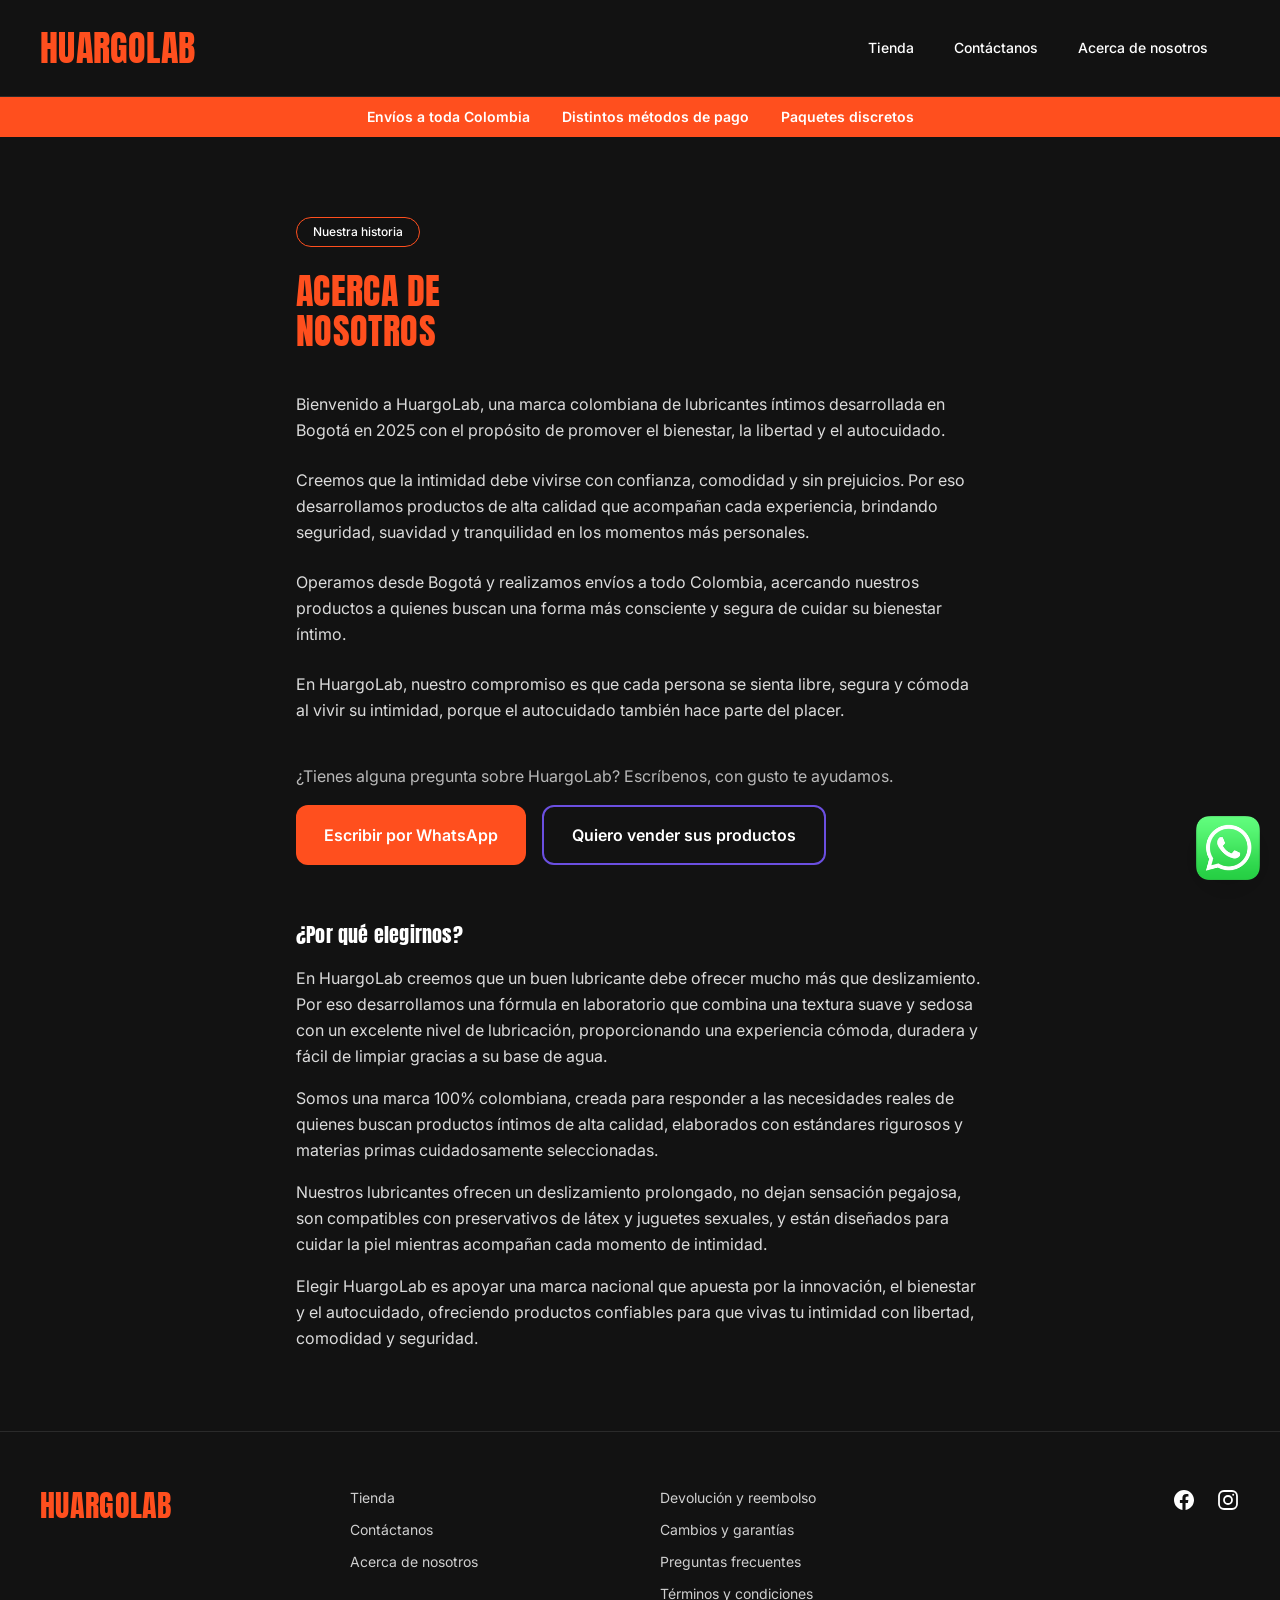
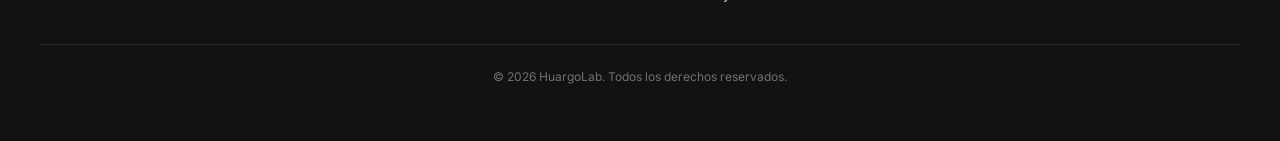
<file: acerca-de-nosotros.html>
<!DOCTYPE html>
<html lang="es">
<head>
<meta charset="UTF-8">
<meta name="viewport" content="width=device-width, initial-scale=1.0">
<title>Acerca de Nosotros — HuargoLab</title>
<link rel="icon" type="image/x-icon" href="favicon.ico">
<link rel="icon" type="image/png" sizes="32x32" href="favicon-32.png">
<link rel="icon" type="image/png" sizes="16x16" href="favicon-16.png">
<link rel="apple-touch-icon" sizes="180x180" href="favicon-180.png">

<link rel="stylesheet" href="styles.css">
<link rel="preconnect" href="https://fonts.googleapis.com">
<link rel="preconnect" href="https://fonts.gstatic.com" crossorigin>
<link href="https://fonts.googleapis.com/css2?family=Anton&family=Inter:wght@400;500;600;700&display=swap" rel="stylesheet">


<style>
  body { background-color: #121212; font-family: 'Inter', sans-serif; }
  .font-display { font-family: 'Anton', sans-serif; letter-spacing: 0.01em; }

  .nav-link {
    position: relative;
    transition: color 0.3s ease;
  }
  .nav-link::after {
    content: "";
    position: absolute;
    left: 0; bottom: -4px;
    width: 0; height: 2px;
    background-color: #FF4F1E;
    transition: width 0.3s ease;
  }
  .nav-link:hover::after { width: 100%; }

  .social-icon {
    transition: color 0.3s ease, transform 0.3s ease;
  }
  .social-icon:hover {
    color: #FF4F1E;
    transform: translateY(-2px);
  }

  .footer-link {
    transition: color 0.3s ease;
  }
  .footer-link:hover { color: #FF4F1E; }

  .btn-primary {
    background-color: #FF4F1E;
    transition: background-color 0.3s ease, transform 0.3s ease;
  }
  .btn-primary:hover {
    background-color: #D93C12;
    transform: translateY(-2px);
  }

  .page-content h2 {
    font-family: 'Anton', sans-serif;
    letter-spacing: 0.01em;
  }
  .page-content a { color: #FF4F1E; text-decoration: underline; }
  .page-content a.btn-primary { color: #ffffff; text-decoration: none; }
  .page-content a.btn-outline-purple { color: #ffffff; text-decoration: none; }

  @media (prefers-reduced-motion: reduce) {
    * { transition: none !important; }
  }
</style>

<!-- Meta Pixel Code -->
<script>
!function(f,b,e,v,n,t,s)
{if(f.fbq)return;n=f.fbq=function(){n.callMethod?
n.callMethod.apply(n,arguments):n.queue.push(arguments)};
if(!f._fbq)f._fbq=n;n.push=n;n.loaded=!0;n.version='2.0';
n.queue=[];t=b.createElement(e);t.async=!0;
t.src=v;s=b.getElementsByTagName(e)[0];
s.parentNode.insertBefore(t,s)}(window, document,'script',
'https://connect.facebook.net/en_US/fbevents.js');
fbq('init', '25780456441631629');
fbq('track', 'PageView');
</script>
<noscript><img height="1" width="1" style="display:none"
src="https://www.facebook.com/tr?id=25780456441631629&ev=PageView&noscript=1"
/></noscript>
<!-- End Meta Pixel Code -->
</head>

<body class="bg-hg-bg text-white">

<!-- ============ HEADER (compartido, ver header.html) ============ -->
<div id="site-header"></div>
<script src="partials.js"></script>

<main>
  <section class="w-full">
    <div class="max-w-3xl mx-auto px-6 lg:px-10 py-14 lg:py-20">

      <span class="inline-flex items-center gap-2 border border-hg-orange text-white text-xs font-medium px-4 py-1.5 rounded-full mb-6">
        Nuestra historia
      </span>

      <h1 class="font-display text-3xl sm:text-4xl text-hg-orange leading-tight mb-10">
        ACERCA DE<br>NOSOTROS
      </h1>

      <div class="page-content text-white/85 text-base leading-relaxed space-y-6">
        <p>Bienvenido a HuargoLab, una marca colombiana de lubricantes íntimos desarrollada en Bogotá en 2025 con el propósito de promover el bienestar, la libertad y el autocuidado.</p>

        <p>Creemos que la intimidad debe vivirse con confianza, comodidad y sin prejuicios. Por eso desarrollamos productos de alta calidad que acompañan cada experiencia, brindando seguridad, suavidad y tranquilidad en los momentos más personales.</p>

        <p>Operamos desde Bogotá y realizamos envíos a todo Colombia, acercando nuestros productos a quienes buscan una forma más consciente y segura de cuidar su bienestar íntimo.</p>

        <p>En HuargoLab, nuestro compromiso es que cada persona se sienta libre, segura y cómoda al vivir su intimidad, porque el autocuidado también hace parte del placer.</p>

        <section class="pt-4">
          <p class="text-white/70">¿Tienes alguna pregunta sobre HuargoLab? Escríbenos, con gusto te ayudamos.</p>
          <div class="flex flex-col sm:flex-row gap-4 mt-4">
            <a href="https://wa.me/573112961506" target="_blank" rel="noopener" class="btn-primary inline-flex items-center justify-center gap-2 text-white font-semibold px-7 py-4 rounded-xl text-base">
              Escribir por WhatsApp
            </a>
            <a href="https://wa.me/573112961506" target="_blank" rel="noopener" class="btn-outline-purple inline-flex items-center justify-center gap-2 text-white font-semibold px-7 py-4 rounded-xl text-base border-2 border-hg-purple hover:bg-hg-purple transition-colors">
              Quiero vender sus productos
            </a>
          </div>
        </section>

        <section class="pt-8">
          <h2 class="text-xl text-white mb-4">¿Por qué elegirnos?</h2>

          <p class="mb-4">En HuargoLab creemos que un buen lubricante debe ofrecer mucho más que deslizamiento. Por eso desarrollamos una fórmula en laboratorio que combina una textura suave y sedosa con un excelente nivel de lubricación, proporcionando una experiencia cómoda, duradera y fácil de limpiar gracias a su base de agua.</p>

          <p class="mb-4">Somos una marca 100% colombiana, creada para responder a las necesidades reales de quienes buscan productos íntimos de alta calidad, elaborados con estándares rigurosos y materias primas cuidadosamente seleccionadas.</p>

          <p class="mb-4">Nuestros lubricantes ofrecen un deslizamiento prolongado, no dejan sensación pegajosa, son compatibles con preservativos de látex y juguetes sexuales, y están diseñados para cuidar la piel mientras acompañan cada momento de intimidad.</p>

          <p>Elegir HuargoLab es apoyar una marca nacional que apuesta por la innovación, el bienestar y el autocuidado, ofreciendo productos confiables para que vivas tu intimidad con libertad, comodidad y seguridad.</p>
        </section>
      </div>
    </div>
  </section>
</main>

<!-- ============ FOOTER (compartido, ver footer.html) ============ -->
<div id="site-footer"></div>

</body>
</html>
</file>
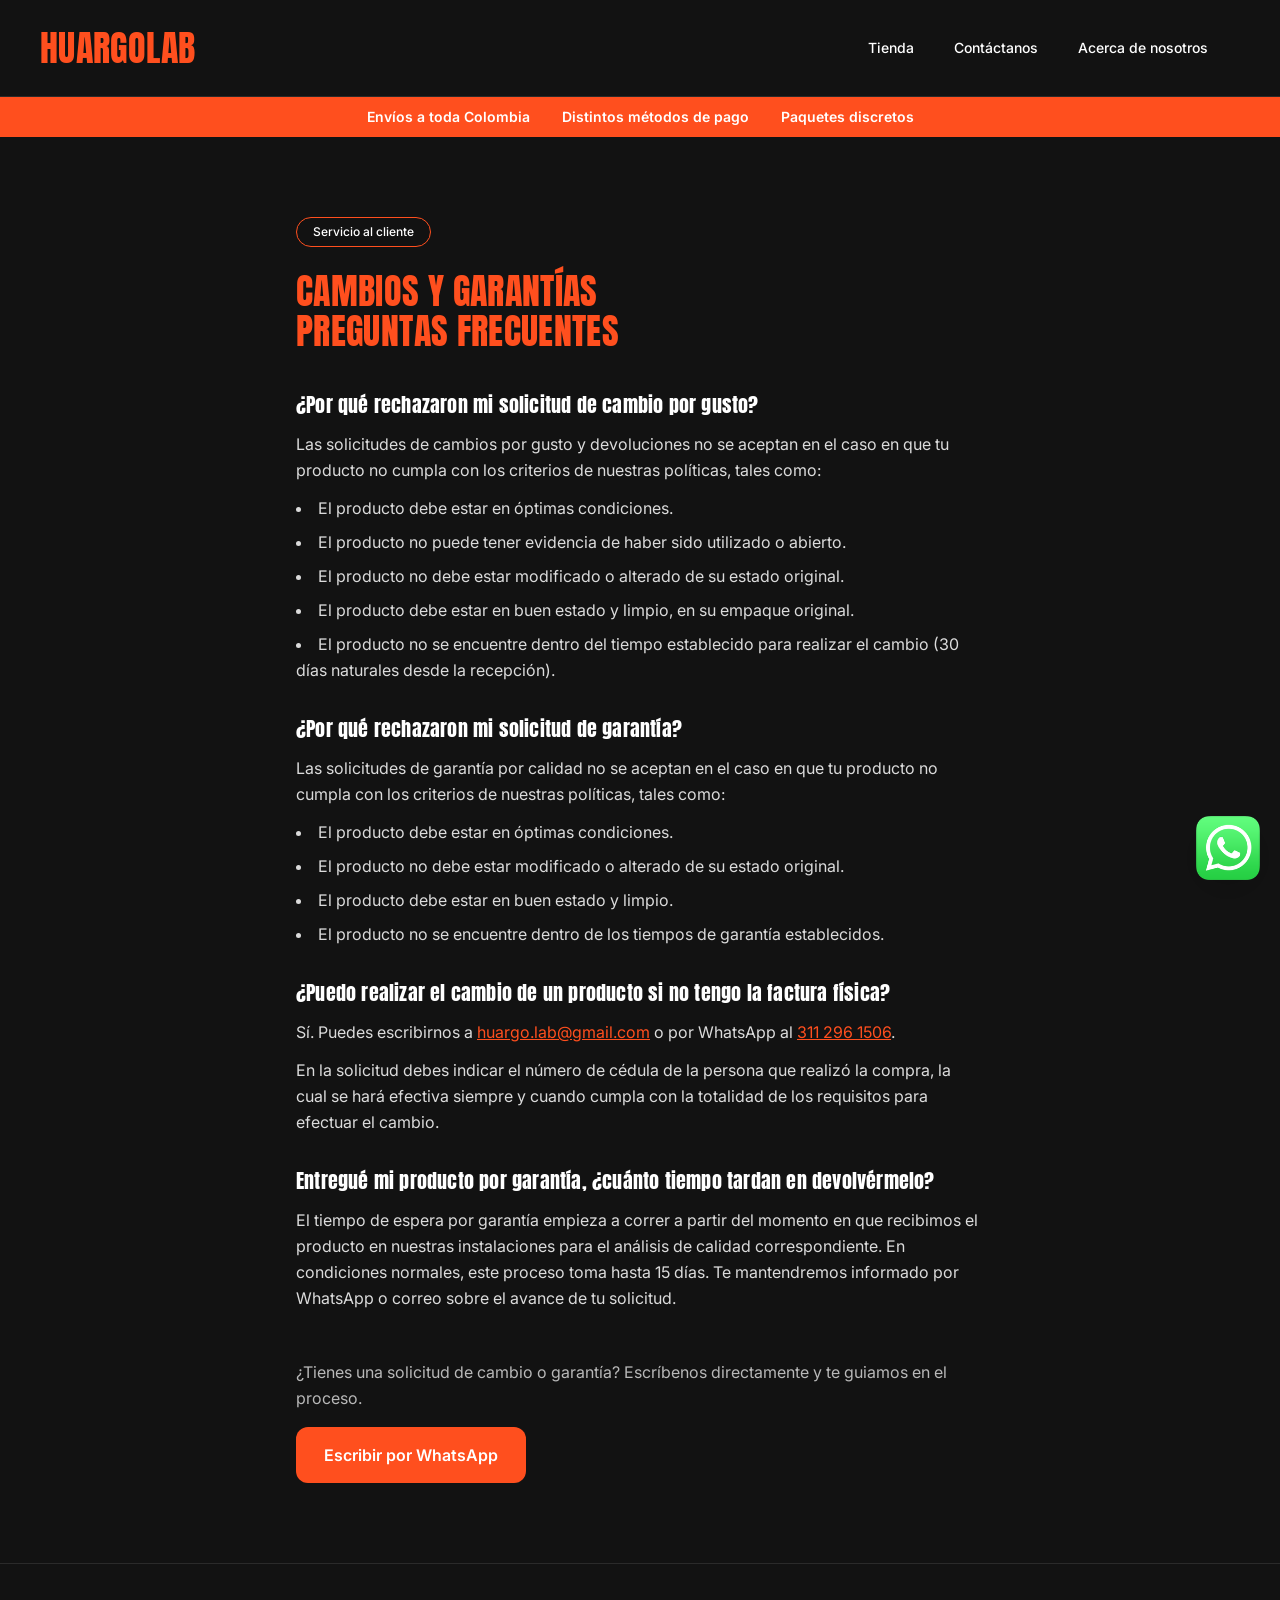
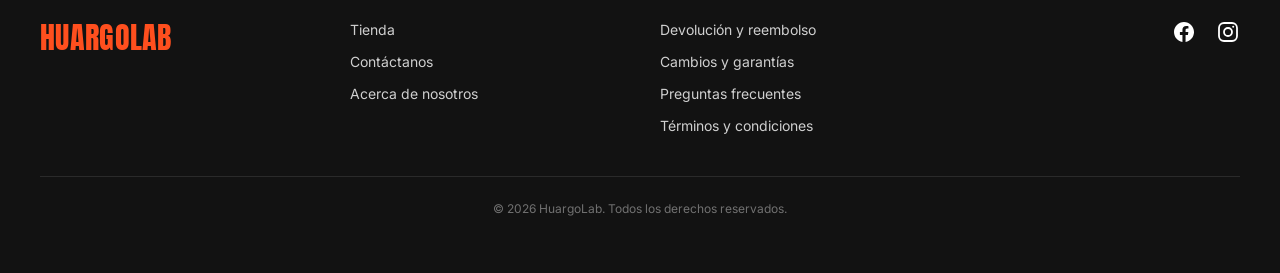
<file: cambios-garantias.html>
<!DOCTYPE html>
<html lang="es">
<head>
<meta charset="UTF-8">
<meta name="viewport" content="width=device-width, initial-scale=1.0">
<title>Cambios y Garantías — HuargoLab</title>
<link rel="icon" type="image/x-icon" href="favicon.ico">
<link rel="icon" type="image/png" sizes="32x32" href="favicon-32.png">
<link rel="icon" type="image/png" sizes="16x16" href="favicon-16.png">
<link rel="apple-touch-icon" sizes="180x180" href="favicon-180.png">

<link rel="stylesheet" href="styles.css">
<link rel="preconnect" href="https://fonts.googleapis.com">
<link rel="preconnect" href="https://fonts.gstatic.com" crossorigin>
<link href="https://fonts.googleapis.com/css2?family=Anton&family=Inter:wght@400;500;600;700&display=swap" rel="stylesheet">


<style>
  body { background-color: #121212; font-family: 'Inter', sans-serif; }
  .font-display { font-family: 'Anton', sans-serif; letter-spacing: 0.01em; }

  .nav-link {
    position: relative;
    transition: color 0.3s ease;
  }
  .nav-link::after {
    content: "";
    position: absolute;
    left: 0; bottom: -4px;
    width: 0; height: 2px;
    background-color: #FF4F1E;
    transition: width 0.3s ease;
  }
  .nav-link:hover::after { width: 100%; }

  .social-icon {
    transition: color 0.3s ease, transform 0.3s ease;
  }
  .social-icon:hover {
    color: #FF4F1E;
    transform: translateY(-2px);
  }

  .footer-link {
    transition: color 0.3s ease;
  }
  .footer-link:hover { color: #FF4F1E; }

  .btn-primary {
    background-color: #FF4F1E;
    transition: background-color 0.3s ease, transform 0.3s ease;
  }
  .btn-primary:hover {
    background-color: #D93C12;
    transform: translateY(-2px);
  }

  .faq-content h2 {
    font-family: 'Anton', sans-serif;
    letter-spacing: 0.01em;
  }
  .faq-content a { color: #FF4F1E; text-decoration: underline; }
  .faq-content a.btn-primary { color: #ffffff; text-decoration: none; }

  @media (prefers-reduced-motion: reduce) {
    * { transition: none !important; }
  }
</style>

<!-- Meta Pixel Code -->
<script>
!function(f,b,e,v,n,t,s)
{if(f.fbq)return;n=f.fbq=function(){n.callMethod?
n.callMethod.apply(n,arguments):n.queue.push(arguments)};
if(!f._fbq)f._fbq=n;n.push=n;n.loaded=!0;n.version='2.0';
n.queue=[];t=b.createElement(e);t.async=!0;
t.src=v;s=b.getElementsByTagName(e)[0];
s.parentNode.insertBefore(t,s)}(window, document,'script',
'https://connect.facebook.net/en_US/fbevents.js');
fbq('init', '25780456441631629');
fbq('track', 'PageView');
</script>
<noscript><img height="1" width="1" style="display:none"
src="https://www.facebook.com/tr?id=25780456441631629&ev=PageView&noscript=1"
/></noscript>
<!-- End Meta Pixel Code -->
</head>

<body class="bg-hg-bg text-white">

<!-- ============ HEADER (compartido, ver header.html) ============ -->
<div id="site-header"></div>
<script src="partials.js"></script>

<main>
  <section class="w-full">
    <div class="max-w-3xl mx-auto px-6 lg:px-10 py-14 lg:py-20">

      <span class="inline-flex items-center gap-2 border border-hg-orange text-white text-xs font-medium px-4 py-1.5 rounded-full mb-6">
        Servicio al cliente
      </span>

      <h1 class="font-display text-3xl sm:text-4xl text-hg-orange leading-tight mb-10">
        CAMBIOS Y GARANTÍAS<br>PREGUNTAS FRECUENTES
      </h1>

      <div class="faq-content text-white/85 text-base leading-relaxed space-y-8">

        <section>
          <h2 class="text-xl text-white mb-3">¿Por qué rechazaron mi solicitud de cambio por gusto?</h2>
          <p class="mb-3">Las solicitudes de cambios por gusto y devoluciones no se aceptan en el caso en que tu producto no cumpla con los criterios de nuestras políticas, tales como:</p>
          <ul class="list-disc list-inside space-y-2">
            <li>El producto debe estar en óptimas condiciones.</li>
            <li>El producto no puede tener evidencia de haber sido utilizado o abierto.</li>
            <li>El producto no debe estar modificado o alterado de su estado original.</li>
            <li>El producto debe estar en buen estado y limpio, en su empaque original.</li>
            <li>El producto no se encuentre dentro del tiempo establecido para realizar el cambio (30 días naturales desde la recepción).</li>
          </ul>
        </section>

        <section>
          <h2 class="text-xl text-white mb-3">¿Por qué rechazaron mi solicitud de garantía?</h2>
          <p class="mb-3">Las solicitudes de garantía por calidad no se aceptan en el caso en que tu producto no cumpla con los criterios de nuestras políticas, tales como:</p>
          <ul class="list-disc list-inside space-y-2">
            <li>El producto debe estar en óptimas condiciones.</li>
            <li>El producto no debe estar modificado o alterado de su estado original.</li>
            <li>El producto debe estar en buen estado y limpio.</li>
            <li>El producto no se encuentre dentro de los tiempos de garantía establecidos.</li>
          </ul>
        </section>

        <section>
          <h2 class="text-xl text-white mb-3">¿Puedo realizar el cambio de un producto si no tengo la factura física?</h2>
          <p class="mb-3">Sí. Puedes escribirnos a <a href="mailto:huargo.lab@gmail.com">huargo.lab@gmail.com</a> o por WhatsApp al <a href="https://wa.me/573112961506" target="_blank" rel="noopener">311 296 1506</a>.</p>
          <p>En la solicitud debes indicar el número de cédula de la persona que realizó la compra, la cual se hará efectiva siempre y cuando cumpla con la totalidad de los requisitos para efectuar el cambio.</p>
        </section>

        <section>
          <h2 class="text-xl text-white mb-3">Entregué mi producto por garantía, ¿cuánto tiempo tardan en devolvérmelo?</h2>
          <p>El tiempo de espera por garantía empieza a correr a partir del momento en que recibimos el producto en nuestras instalaciones para el análisis de calidad correspondiente. En condiciones normales, este proceso toma hasta 15 días. Te mantendremos informado por WhatsApp o correo sobre el avance de tu solicitud.</p>
        </section>

        <section class="pt-4">
          <p class="text-white/70">¿Tienes una solicitud de cambio o garantía? Escríbenos directamente y te guiamos en el proceso.</p>
          <a href="https://wa.me/573112961506" target="_blank" rel="noopener" class="btn-primary inline-flex items-center justify-center gap-2 text-white font-semibold px-7 py-4 rounded-xl text-base mt-4">
            Escribir por WhatsApp
          </a>
        </section>

      </div>
    </div>
  </section>
</main>

<!-- ============ FOOTER (compartido, ver footer.html) ============ -->
<div id="site-footer"></div>

</body>
</html>
</file>
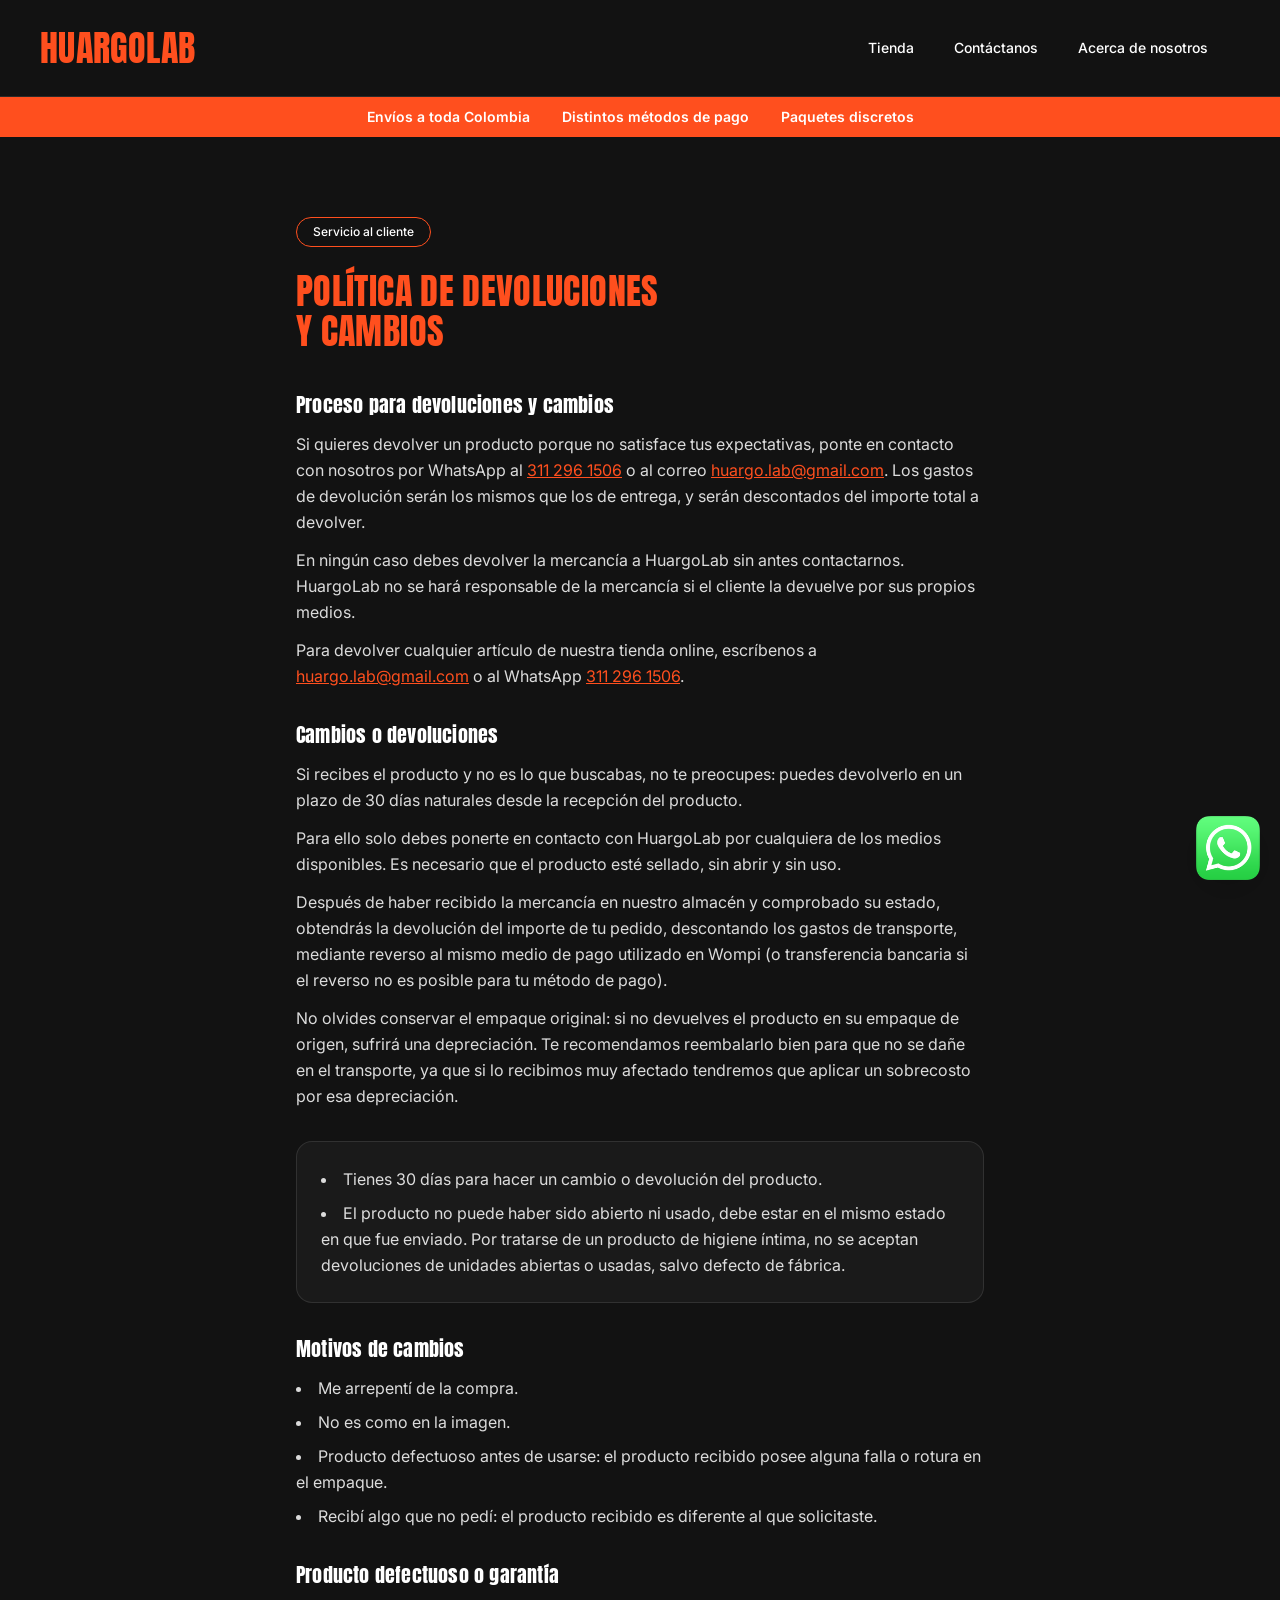
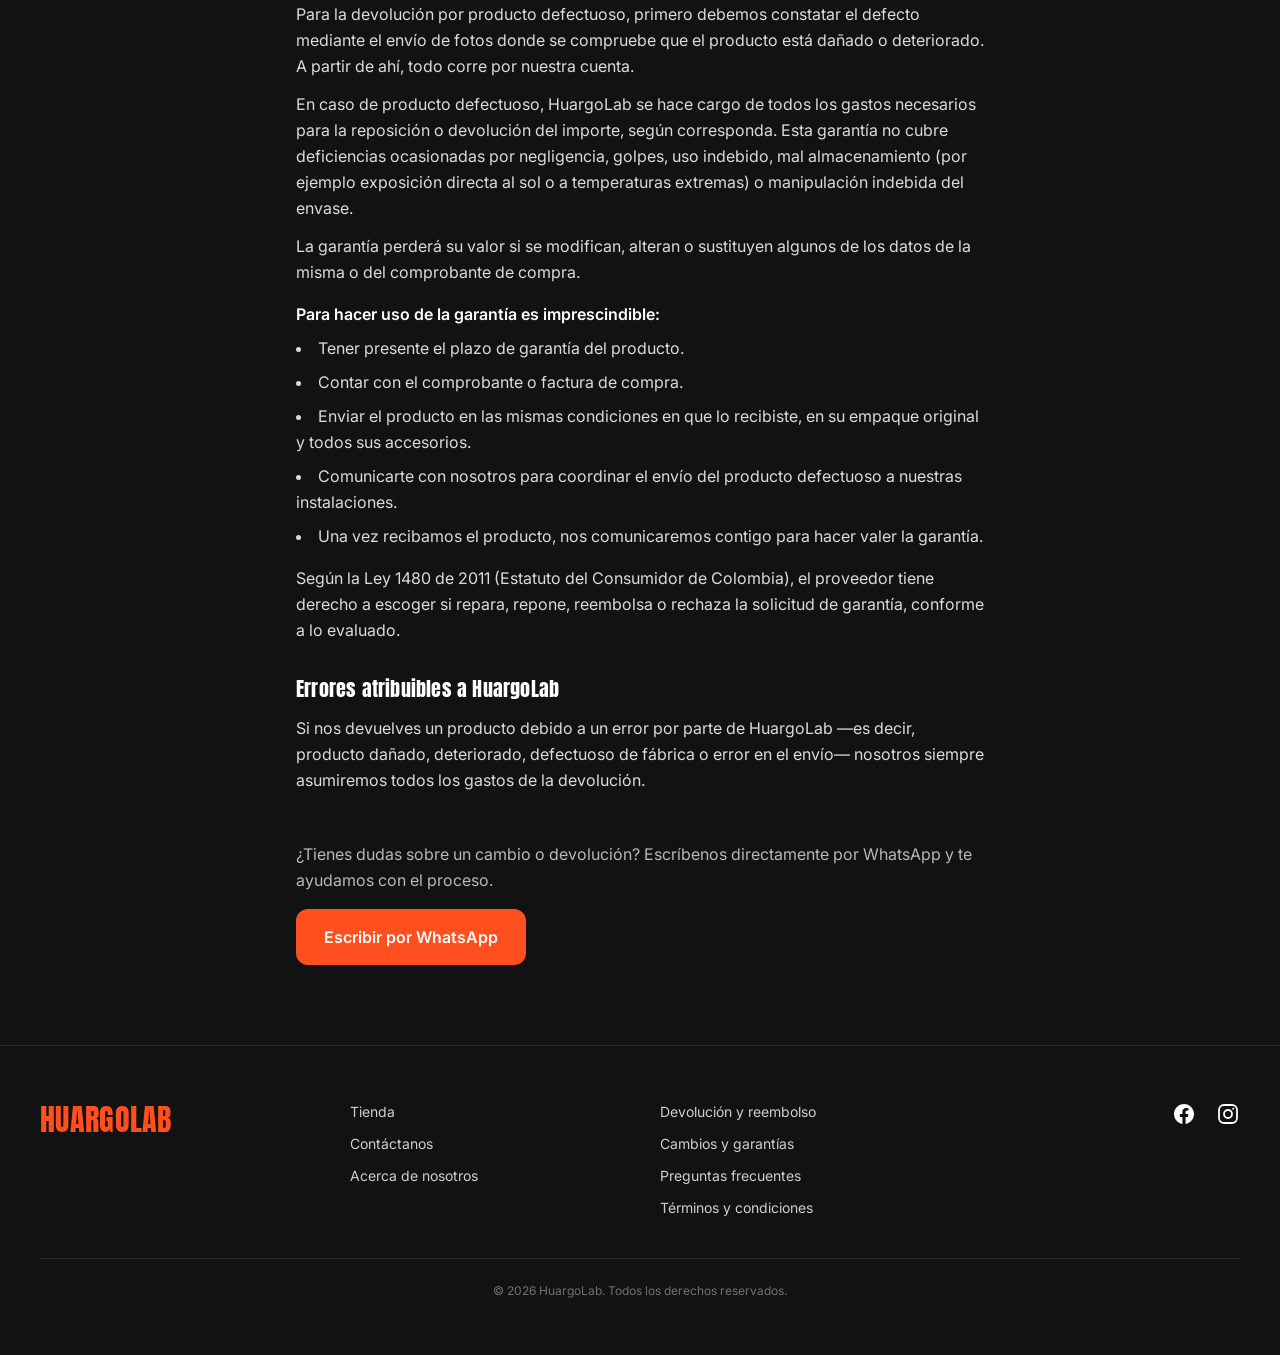
<file: politica-devoluciones.html>
<!DOCTYPE html>
<html lang="es">
<head>
<meta charset="UTF-8">
<meta name="viewport" content="width=device-width, initial-scale=1.0">
<title>Política de Devoluciones y Cambios — HuargoLab</title>
<link rel="icon" type="image/x-icon" href="favicon.ico">
<link rel="icon" type="image/png" sizes="32x32" href="favicon-32.png">
<link rel="icon" type="image/png" sizes="16x16" href="favicon-16.png">
<link rel="apple-touch-icon" sizes="180x180" href="favicon-180.png">

<link rel="stylesheet" href="styles.css">
<link rel="preconnect" href="https://fonts.googleapis.com">
<link rel="preconnect" href="https://fonts.gstatic.com" crossorigin>
<link href="https://fonts.googleapis.com/css2?family=Anton&family=Inter:wght@400;500;600;700&display=swap" rel="stylesheet">


<style>
  body { background-color: #121212; font-family: 'Inter', sans-serif; }
  .font-display { font-family: 'Anton', sans-serif; letter-spacing: 0.01em; }

  .nav-link {
    position: relative;
    transition: color 0.3s ease;
  }
  .nav-link::after {
    content: "";
    position: absolute;
    left: 0; bottom: -4px;
    width: 0; height: 2px;
    background-color: #FF4F1E;
    transition: width 0.3s ease;
  }
  .nav-link:hover::after { width: 100%; }

  .social-icon {
    transition: color 0.3s ease, transform 0.3s ease;
  }
  .social-icon:hover {
    color: #FF4F1E;
    transform: translateY(-2px);
  }

  .footer-link {
    transition: color 0.3s ease;
  }
  .footer-link:hover { color: #FF4F1E; }

  .btn-primary {
    background-color: #FF4F1E;
    transition: background-color 0.3s ease, transform 0.3s ease;
  }
  .btn-primary:hover {
    background-color: #D93C12;
    transform: translateY(-2px);
  }

  .policy-content h2 {
    font-family: 'Anton', sans-serif;
    letter-spacing: 0.01em;
  }
  .policy-content a { color: #FF4F1E; text-decoration: underline; }
  .policy-content a.btn-primary { color: #ffffff; text-decoration: none; }

  @media (prefers-reduced-motion: reduce) {
    * { transition: none !important; }
  }
</style>

<!-- Meta Pixel Code -->
<script>
!function(f,b,e,v,n,t,s)
{if(f.fbq)return;n=f.fbq=function(){n.callMethod?
n.callMethod.apply(n,arguments):n.queue.push(arguments)};
if(!f._fbq)f._fbq=n;n.push=n;n.loaded=!0;n.version='2.0';
n.queue=[];t=b.createElement(e);t.async=!0;
t.src=v;s=b.getElementsByTagName(e)[0];
s.parentNode.insertBefore(t,s)}(window, document,'script',
'https://connect.facebook.net/en_US/fbevents.js');
fbq('init', '25780456441631629');
fbq('track', 'PageView');
</script>
<noscript><img height="1" width="1" style="display:none"
src="https://www.facebook.com/tr?id=25780456441631629&ev=PageView&noscript=1"
/></noscript>
<!-- End Meta Pixel Code -->
</head>

<body class="bg-hg-bg text-white">

<!-- ============ HEADER (compartido, ver header.html) ============ -->
<div id="site-header"></div>
<script src="partials.js"></script>

<main>
  <section class="w-full">
    <div class="max-w-3xl mx-auto px-6 lg:px-10 py-14 lg:py-20">

      <span class="inline-flex items-center gap-2 border border-hg-orange text-white text-xs font-medium px-4 py-1.5 rounded-full mb-6">
        Servicio al cliente
      </span>

      <h1 class="font-display text-3xl sm:text-4xl text-hg-orange leading-tight mb-10">
        POLÍTICA DE DEVOLUCIONES<br>Y CAMBIOS
      </h1>

      <div class="policy-content text-white/85 text-base leading-relaxed space-y-8">

        <section>
          <h2 class="text-xl text-white mb-3">Proceso para devoluciones y cambios</h2>
          <p class="mb-3">Si quieres devolver un producto porque no satisface tus expectativas, ponte en contacto con nosotros por WhatsApp al <a href="https://wa.me/573112961506" target="_blank" rel="noopener">311 296 1506</a> o al correo <a href="mailto:huargo.lab@gmail.com">huargo.lab@gmail.com</a>. Los gastos de devolución serán los mismos que los de entrega, y serán descontados del importe total a devolver.</p>
          <p class="mb-3">En ningún caso debes devolver la mercancía a HuargoLab sin antes contactarnos. HuargoLab no se hará responsable de la mercancía si el cliente la devuelve por sus propios medios.</p>
          <p>Para devolver cualquier artículo de nuestra tienda online, escríbenos a <a href="mailto:huargo.lab@gmail.com">huargo.lab@gmail.com</a> o al WhatsApp <a href="https://wa.me/573112961506" target="_blank" rel="noopener">311 296 1506</a>.</p>
        </section>

        <section>
          <h2 class="text-xl text-white mb-3">Cambios o devoluciones</h2>
          <p class="mb-3">Si recibes el producto y no es lo que buscabas, no te preocupes: puedes devolverlo en un plazo de 30 días naturales desde la recepción del producto.</p>
          <p class="mb-3">Para ello solo debes ponerte en contacto con HuargoLab por cualquiera de los medios disponibles. Es necesario que el producto esté sellado, sin abrir y sin uso.</p>
          <p class="mb-3">Después de haber recibido la mercancía en nuestro almacén y comprobado su estado, obtendrás la devolución del importe de tu pedido, descontando los gastos de transporte, mediante reverso al mismo medio de pago utilizado en Wompi (o transferencia bancaria si el reverso no es posible para tu método de pago).</p>
          <p>No olvides conservar el empaque original: si no devuelves el producto en su empaque de origen, sufrirá una depreciación. Te recomendamos reembalarlo bien para que no se dañe en el transporte, ya que si lo recibimos muy afectado tendremos que aplicar un sobrecosto por esa depreciación.</p>
        </section>

        <section class="bg-hg-surface border border-white/10 rounded-2xl p-6">
          <ul class="list-disc list-inside space-y-2 text-white/85">
            <li>Tienes 30 días para hacer un cambio o devolución del producto.</li>
            <li>El producto no puede haber sido abierto ni usado, debe estar en el mismo estado en que fue enviado. Por tratarse de un producto de higiene íntima, no se aceptan devoluciones de unidades abiertas o usadas, salvo defecto de fábrica.</li>
          </ul>
        </section>

        <section>
          <h2 class="text-xl text-white mb-3">Motivos de cambios</h2>
          <ul class="list-disc list-inside space-y-2">
            <li>Me arrepentí de la compra.</li>
            <li>No es como en la imagen.</li>
            <li>Producto defectuoso antes de usarse: el producto recibido posee alguna falla o rotura en el empaque.</li>
            <li>Recibí algo que no pedí: el producto recibido es diferente al que solicitaste.</li>
          </ul>
        </section>

        <section>
          <h2 class="text-xl text-white mb-3">Producto defectuoso o garantía</h2>
          <p class="mb-3">Para la devolución por producto defectuoso, primero debemos constatar el defecto mediante el envío de fotos donde se compruebe que el producto está dañado o deteriorado. A partir de ahí, todo corre por nuestra cuenta.</p>
          <p class="mb-3">En caso de producto defectuoso, HuargoLab se hace cargo de todos los gastos necesarios para la reposición o devolución del importe, según corresponda. Esta garantía no cubre deficiencias ocasionadas por negligencia, golpes, uso indebido, mal almacenamiento (por ejemplo exposición directa al sol o a temperaturas extremas) o manipulación indebida del envase.</p>
          <p class="mb-3">La garantía perderá su valor si se modifican, alteran o sustituyen algunos de los datos de la misma o del comprobante de compra.</p>

          <p class="text-white font-semibold mt-4 mb-2">Para hacer uso de la garantía es imprescindible:</p>
          <ul class="list-disc list-inside space-y-2">
            <li>Tener presente el plazo de garantía del producto.</li>
            <li>Contar con el comprobante o factura de compra.</li>
            <li>Enviar el producto en las mismas condiciones en que lo recibiste, en su empaque original y todos sus accesorios.</li>
            <li>Comunicarte con nosotros para coordinar el envío del producto defectuoso a nuestras instalaciones.</li>
            <li>Una vez recibamos el producto, nos comunicaremos contigo para hacer valer la garantía.</li>
          </ul>

          <p class="mt-4">Según la Ley 1480 de 2011 (Estatuto del Consumidor de Colombia), el proveedor tiene derecho a escoger si repara, repone, reembolsa o rechaza la solicitud de garantía, conforme a lo evaluado.</p>
        </section>

        <section>
          <h2 class="text-xl text-white mb-3">Errores atribuibles a HuargoLab</h2>
          <p>Si nos devuelves un producto debido a un error por parte de HuargoLab —es decir, producto dañado, deteriorado, defectuoso de fábrica o error en el envío— nosotros siempre asumiremos todos los gastos de la devolución.</p>
        </section>

        <section class="pt-4">
          <p class="text-white/70">¿Tienes dudas sobre un cambio o devolución? Escríbenos directamente por WhatsApp y te ayudamos con el proceso.</p>
          <a href="https://wa.me/573112961506" target="_blank" rel="noopener" class="btn-primary inline-flex items-center justify-center gap-2 text-white font-semibold px-7 py-4 rounded-xl text-base mt-4">
            Escribir por WhatsApp
          </a>
        </section>

      </div>
    </div>
  </section>
</main>

<!-- ============ FOOTER (compartido, ver footer.html) ============ -->
<div id="site-footer"></div>

</body>
</html>
</file>
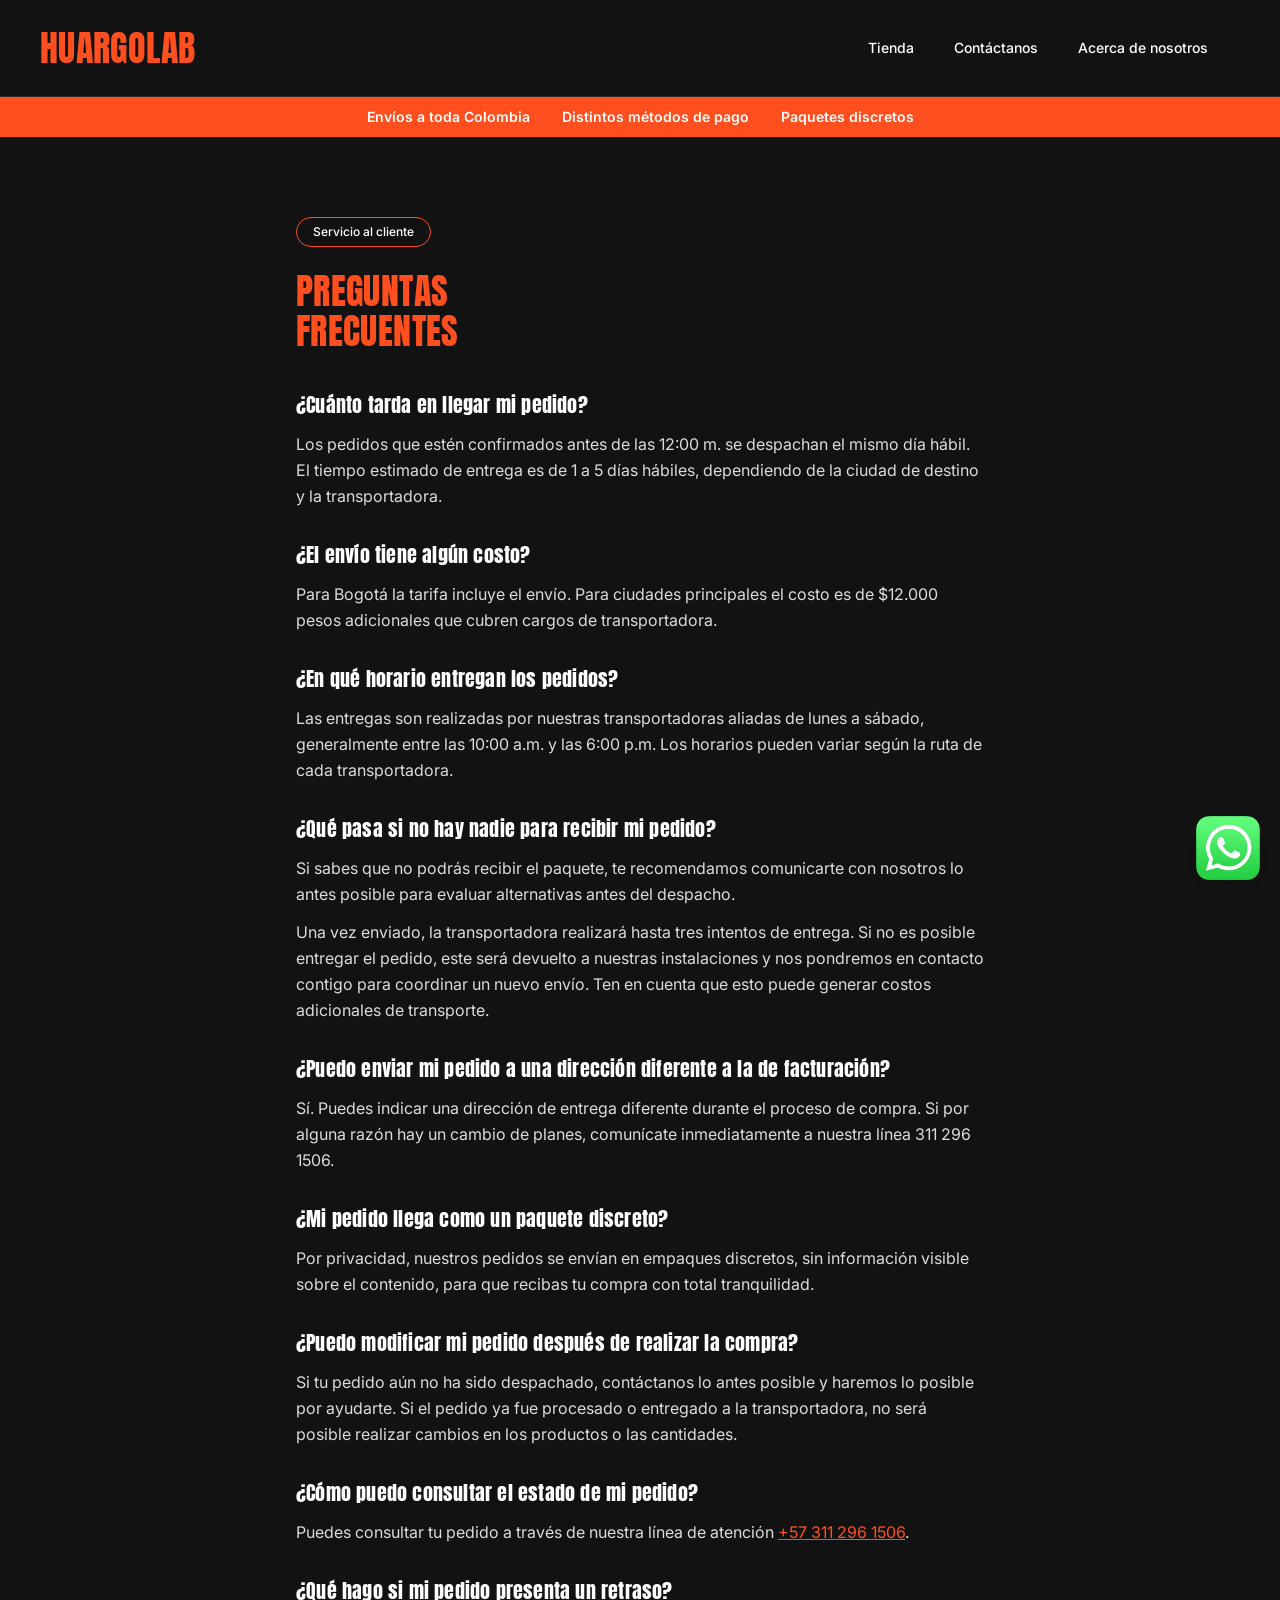
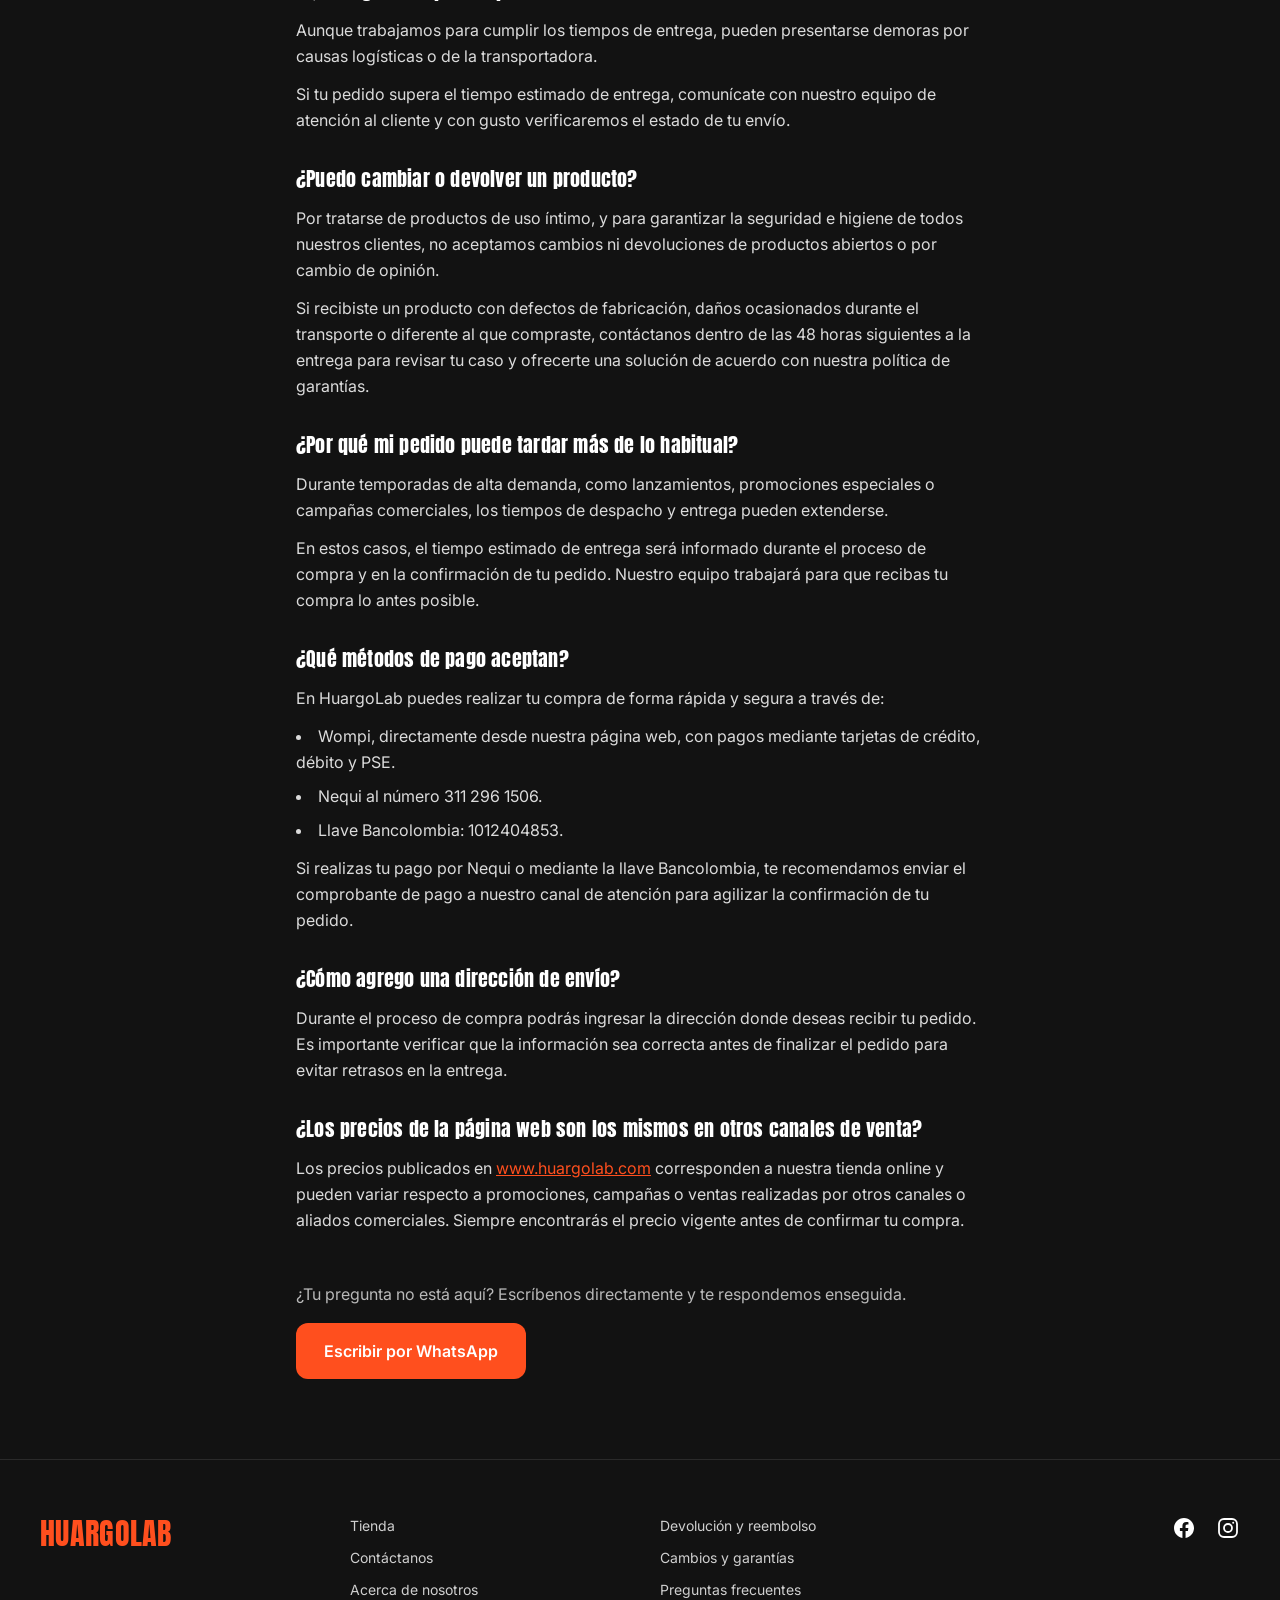
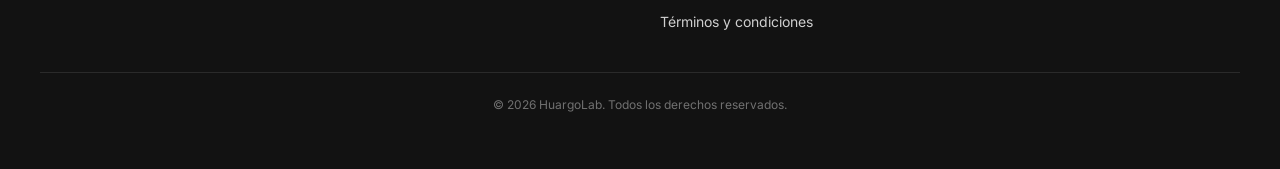
<file: preguntas-frecuentes.html>
<!DOCTYPE html>
<html lang="es">
<head>
<meta charset="UTF-8">
<meta name="viewport" content="width=device-width, initial-scale=1.0">
<title>Preguntas Frecuentes — HuargoLab</title>
<link rel="icon" type="image/x-icon" href="favicon.ico">
<link rel="icon" type="image/png" sizes="32x32" href="favicon-32.png">
<link rel="icon" type="image/png" sizes="16x16" href="favicon-16.png">
<link rel="apple-touch-icon" sizes="180x180" href="favicon-180.png">

<link rel="stylesheet" href="styles.css">
<link rel="preconnect" href="https://fonts.googleapis.com">
<link rel="preconnect" href="https://fonts.gstatic.com" crossorigin>
<link href="https://fonts.googleapis.com/css2?family=Anton&family=Inter:wght@400;500;600;700&display=swap" rel="stylesheet">


<style>
  body { background-color: #121212; font-family: 'Inter', sans-serif; }
  .font-display { font-family: 'Anton', sans-serif; letter-spacing: 0.01em; }

  .nav-link {
    position: relative;
    transition: color 0.3s ease;
  }
  .nav-link::after {
    content: "";
    position: absolute;
    left: 0; bottom: -4px;
    width: 0; height: 2px;
    background-color: #FF4F1E;
    transition: width 0.3s ease;
  }
  .nav-link:hover::after { width: 100%; }

  .social-icon {
    transition: color 0.3s ease, transform 0.3s ease;
  }
  .social-icon:hover {
    color: #FF4F1E;
    transform: translateY(-2px);
  }

  .footer-link {
    transition: color 0.3s ease;
  }
  .footer-link:hover { color: #FF4F1E; }

  .btn-primary {
    background-color: #FF4F1E;
    transition: background-color 0.3s ease, transform 0.3s ease;
  }
  .btn-primary:hover {
    background-color: #D93C12;
    transform: translateY(-2px);
  }

  .page-content h2 {
    font-family: 'Anton', sans-serif;
    letter-spacing: 0.01em;
  }
  .page-content a { color: #FF4F1E; text-decoration: underline; }
  .page-content a.btn-primary { color: #ffffff; text-decoration: none; }

  @media (prefers-reduced-motion: reduce) {
    * { transition: none !important; }
  }
</style>

<!-- Meta Pixel Code -->
<script>
!function(f,b,e,v,n,t,s)
{if(f.fbq)return;n=f.fbq=function(){n.callMethod?
n.callMethod.apply(n,arguments):n.queue.push(arguments)};
if(!f._fbq)f._fbq=n;n.push=n;n.loaded=!0;n.version='2.0';
n.queue=[];t=b.createElement(e);t.async=!0;
t.src=v;s=b.getElementsByTagName(e)[0];
s.parentNode.insertBefore(t,s)}(window, document,'script',
'https://connect.facebook.net/en_US/fbevents.js');
fbq('init', '25780456441631629');
fbq('track', 'PageView');
</script>
<noscript><img height="1" width="1" style="display:none"
src="https://www.facebook.com/tr?id=25780456441631629&ev=PageView&noscript=1"
/></noscript>
<!-- End Meta Pixel Code -->
</head>

<body class="bg-hg-bg text-white">

<!-- ============ HEADER (compartido, ver header.html) ============ -->
<div id="site-header"></div>
<script src="partials.js"></script>

<main>
  <section class="w-full">
    <div class="max-w-3xl mx-auto px-6 lg:px-10 py-14 lg:py-20">

      <span class="inline-flex items-center gap-2 border border-hg-orange text-white text-xs font-medium px-4 py-1.5 rounded-full mb-6">
        Servicio al cliente
      </span>

      <h1 class="font-display text-3xl sm:text-4xl text-hg-orange leading-tight mb-10">
        PREGUNTAS<br>FRECUENTES
      </h1>

      <div class="page-content text-white/85 text-base leading-relaxed space-y-8">

        <section>
          <h2 class="text-xl text-white mb-3">¿Cuánto tarda en llegar mi pedido?</h2>
          <p>Los pedidos que estén confirmados antes de las 12:00 m. se despachan el mismo día hábil. El tiempo estimado de entrega es de 1 a 5 días hábiles, dependiendo de la ciudad de destino y la transportadora.</p>
        </section>

        <section>
          <h2 class="text-xl text-white mb-3">¿El envío tiene algún costo?</h2>
          <p>Para Bogotá la tarifa incluye el envío. Para ciudades principales el costo es de $12.000 pesos adicionales que cubren cargos de transportadora.</p>
        </section>

        <section>
          <h2 class="text-xl text-white mb-3">¿En qué horario entregan los pedidos?</h2>
          <p>Las entregas son realizadas por nuestras transportadoras aliadas de lunes a sábado, generalmente entre las 10:00 a.m. y las 6:00 p.m. Los horarios pueden variar según la ruta de cada transportadora.</p>
        </section>

        <section>
          <h2 class="text-xl text-white mb-3">¿Qué pasa si no hay nadie para recibir mi pedido?</h2>
          <p class="mb-3">Si sabes que no podrás recibir el paquete, te recomendamos comunicarte con nosotros lo antes posible para evaluar alternativas antes del despacho.</p>
          <p>Una vez enviado, la transportadora realizará hasta tres intentos de entrega. Si no es posible entregar el pedido, este será devuelto a nuestras instalaciones y nos pondremos en contacto contigo para coordinar un nuevo envío. Ten en cuenta que esto puede generar costos adicionales de transporte.</p>
        </section>

        <section>
          <h2 class="text-xl text-white mb-3">¿Puedo enviar mi pedido a una dirección diferente a la de facturación?</h2>
          <p>Sí. Puedes indicar una dirección de entrega diferente durante el proceso de compra. Si por alguna razón hay un cambio de planes, comunícate inmediatamente a nuestra línea 311 296 1506.</p>
        </section>

        <section>
          <h2 class="text-xl text-white mb-3">¿Mi pedido llega como un paquete discreto?</h2>
          <p>Por privacidad, nuestros pedidos se envían en empaques discretos, sin información visible sobre el contenido, para que recibas tu compra con total tranquilidad.</p>
        </section>

        <section>
          <h2 class="text-xl text-white mb-3">¿Puedo modificar mi pedido después de realizar la compra?</h2>
          <p>Si tu pedido aún no ha sido despachado, contáctanos lo antes posible y haremos lo posible por ayudarte. Si el pedido ya fue procesado o entregado a la transportadora, no será posible realizar cambios en los productos o las cantidades.</p>
        </section>

        <section>
          <h2 class="text-xl text-white mb-3">¿Cómo puedo consultar el estado de mi pedido?</h2>
          <p>Puedes consultar tu pedido a través de nuestra línea de atención <a href="https://wa.me/573112961506" target="_blank" rel="noopener">+57 311 296 1506</a>.</p>
        </section>

        <section>
          <h2 class="text-xl text-white mb-3">¿Qué hago si mi pedido presenta un retraso?</h2>
          <p class="mb-3">Aunque trabajamos para cumplir los tiempos de entrega, pueden presentarse demoras por causas logísticas o de la transportadora.</p>
          <p>Si tu pedido supera el tiempo estimado de entrega, comunícate con nuestro equipo de atención al cliente y con gusto verificaremos el estado de tu envío.</p>
        </section>

        <section>
          <h2 class="text-xl text-white mb-3">¿Puedo cambiar o devolver un producto?</h2>
          <p class="mb-3">Por tratarse de productos de uso íntimo, y para garantizar la seguridad e higiene de todos nuestros clientes, no aceptamos cambios ni devoluciones de productos abiertos o por cambio de opinión.</p>
          <p>Si recibiste un producto con defectos de fabricación, daños ocasionados durante el transporte o diferente al que compraste, contáctanos dentro de las 48 horas siguientes a la entrega para revisar tu caso y ofrecerte una solución de acuerdo con nuestra política de garantías.</p>
        </section>

        <section>
          <h2 class="text-xl text-white mb-3">¿Por qué mi pedido puede tardar más de lo habitual?</h2>
          <p class="mb-3">Durante temporadas de alta demanda, como lanzamientos, promociones especiales o campañas comerciales, los tiempos de despacho y entrega pueden extenderse.</p>
          <p>En estos casos, el tiempo estimado de entrega será informado durante el proceso de compra y en la confirmación de tu pedido. Nuestro equipo trabajará para que recibas tu compra lo antes posible.</p>
        </section>

        <section>
          <h2 class="text-xl text-white mb-3">¿Qué métodos de pago aceptan?</h2>
          <p class="mb-3">En HuargoLab puedes realizar tu compra de forma rápida y segura a través de:</p>
          <ul class="list-disc list-inside space-y-2 mb-3">
            <li>Wompi, directamente desde nuestra página web, con pagos mediante tarjetas de crédito, débito y PSE.</li>
            <li>Nequi al número 311 296 1506.</li>
            <li>Llave Bancolombia: 1012404853.</li>
          </ul>
          <p>Si realizas tu pago por Nequi o mediante la llave Bancolombia, te recomendamos enviar el comprobante de pago a nuestro canal de atención para agilizar la confirmación de tu pedido.</p>
        </section>

        <section>
          <h2 class="text-xl text-white mb-3">¿Cómo agrego una dirección de envío?</h2>
          <p>Durante el proceso de compra podrás ingresar la dirección donde deseas recibir tu pedido. Es importante verificar que la información sea correcta antes de finalizar el pedido para evitar retrasos en la entrega.</p>
        </section>

        <section>
          <h2 class="text-xl text-white mb-3">¿Los precios de la página web son los mismos en otros canales de venta?</h2>
          <p>Los precios publicados en <a href="https://huargolab.com" target="_blank" rel="noopener">www.huargolab.com</a> corresponden a nuestra tienda online y pueden variar respecto a promociones, campañas o ventas realizadas por otros canales o aliados comerciales. Siempre encontrarás el precio vigente antes de confirmar tu compra.</p>
        </section>

        <section class="pt-4">
          <p class="text-white/70">¿Tu pregunta no está aquí? Escríbenos directamente y te respondemos enseguida.</p>
          <a href="https://wa.me/573112961506" target="_blank" rel="noopener" class="btn-primary inline-flex items-center justify-center gap-2 text-white font-semibold px-7 py-4 rounded-xl text-base mt-4">
            Escribir por WhatsApp
          </a>
        </section>
      </div>
    </div>
  </section>
</main>

<!-- ============ FOOTER (compartido, ver footer.html) ============ -->
<div id="site-footer"></div>

</body>
</html>
</file>
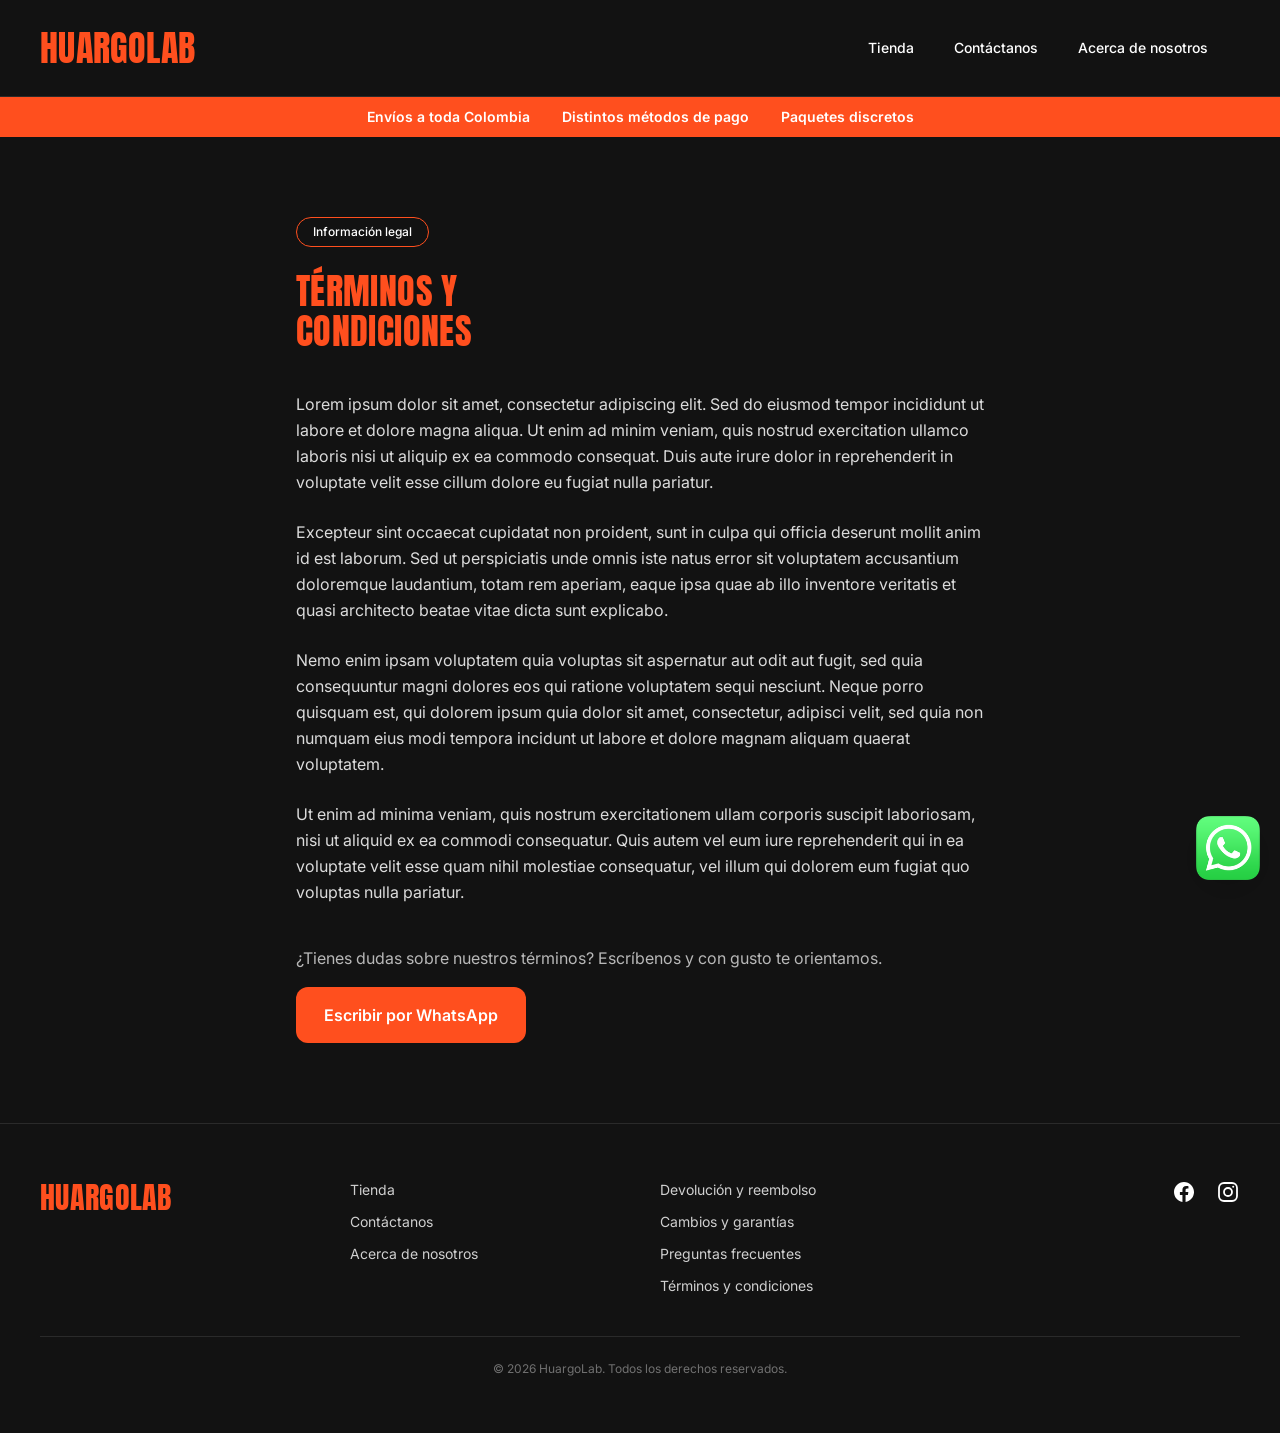
<file: terminos-condiciones.html>
<!DOCTYPE html>
<html lang="es">
<head>
<meta charset="UTF-8">
<meta name="viewport" content="width=device-width, initial-scale=1.0">
<title>Términos y Condiciones — HuargoLab</title>
<link rel="icon" type="image/x-icon" href="favicon.ico">
<link rel="icon" type="image/png" sizes="32x32" href="favicon-32.png">
<link rel="icon" type="image/png" sizes="16x16" href="favicon-16.png">
<link rel="apple-touch-icon" sizes="180x180" href="favicon-180.png">

<link rel="stylesheet" href="styles.css">
<link rel="preconnect" href="https://fonts.googleapis.com">
<link rel="preconnect" href="https://fonts.gstatic.com" crossorigin>
<link href="https://fonts.googleapis.com/css2?family=Anton&family=Inter:wght@400;500;600;700&display=swap" rel="stylesheet">


<style>
  body { background-color: #121212; font-family: 'Inter', sans-serif; }
  .font-display { font-family: 'Anton', sans-serif; letter-spacing: 0.01em; }

  .nav-link {
    position: relative;
    transition: color 0.3s ease;
  }
  .nav-link::after {
    content: "";
    position: absolute;
    left: 0; bottom: -4px;
    width: 0; height: 2px;
    background-color: #FF4F1E;
    transition: width 0.3s ease;
  }
  .nav-link:hover::after { width: 100%; }

  .social-icon {
    transition: color 0.3s ease, transform 0.3s ease;
  }
  .social-icon:hover {
    color: #FF4F1E;
    transform: translateY(-2px);
  }

  .footer-link {
    transition: color 0.3s ease;
  }
  .footer-link:hover { color: #FF4F1E; }

  .btn-primary {
    background-color: #FF4F1E;
    transition: background-color 0.3s ease, transform 0.3s ease;
  }
  .btn-primary:hover {
    background-color: #D93C12;
    transform: translateY(-2px);
  }

  .page-content h2 {
    font-family: 'Anton', sans-serif;
    letter-spacing: 0.01em;
  }
  .page-content a { color: #FF4F1E; text-decoration: underline; }
  .page-content a.btn-primary { color: #ffffff; text-decoration: none; }

  @media (prefers-reduced-motion: reduce) {
    * { transition: none !important; }
  }
</style>

<!-- Meta Pixel Code -->
<script>
!function(f,b,e,v,n,t,s)
{if(f.fbq)return;n=f.fbq=function(){n.callMethod?
n.callMethod.apply(n,arguments):n.queue.push(arguments)};
if(!f._fbq)f._fbq=n;n.push=n;n.loaded=!0;n.version='2.0';
n.queue=[];t=b.createElement(e);t.async=!0;
t.src=v;s=b.getElementsByTagName(e)[0];
s.parentNode.insertBefore(t,s)}(window, document,'script',
'https://connect.facebook.net/en_US/fbevents.js');
fbq('init', '25780456441631629');
fbq('track', 'PageView');
</script>
<noscript><img height="1" width="1" style="display:none"
src="https://www.facebook.com/tr?id=25780456441631629&ev=PageView&noscript=1"
/></noscript>
<!-- End Meta Pixel Code -->
</head>

<body class="bg-hg-bg text-white">

<!-- ============ HEADER (compartido, ver header.html) ============ -->
<div id="site-header"></div>
<script src="partials.js"></script>

<main>
  <section class="w-full">
    <div class="max-w-3xl mx-auto px-6 lg:px-10 py-14 lg:py-20">

      <span class="inline-flex items-center gap-2 border border-hg-orange text-white text-xs font-medium px-4 py-1.5 rounded-full mb-6">
        Información legal
      </span>

      <h1 class="font-display text-3xl sm:text-4xl text-hg-orange leading-tight mb-10">
        TÉRMINOS Y<br>CONDICIONES
      </h1>

      <div class="page-content text-white/85 text-base leading-relaxed space-y-6">
        <p>Lorem ipsum dolor sit amet, consectetur adipiscing elit. Sed do eiusmod tempor incididunt ut labore et dolore magna aliqua. Ut enim ad minim veniam, quis nostrud exercitation ullamco laboris nisi ut aliquip ex ea commodo consequat. Duis aute irure dolor in reprehenderit in voluptate velit esse cillum dolore eu fugiat nulla pariatur.</p>

        <p>Excepteur sint occaecat cupidatat non proident, sunt in culpa qui officia deserunt mollit anim id est laborum. Sed ut perspiciatis unde omnis iste natus error sit voluptatem accusantium doloremque laudantium, totam rem aperiam, eaque ipsa quae ab illo inventore veritatis et quasi architecto beatae vitae dicta sunt explicabo.</p>

        <p>Nemo enim ipsam voluptatem quia voluptas sit aspernatur aut odit aut fugit, sed quia consequuntur magni dolores eos qui ratione voluptatem sequi nesciunt. Neque porro quisquam est, qui dolorem ipsum quia dolor sit amet, consectetur, adipisci velit, sed quia non numquam eius modi tempora incidunt ut labore et dolore magnam aliquam quaerat voluptatem.</p>

        <p>Ut enim ad minima veniam, quis nostrum exercitationem ullam corporis suscipit laboriosam, nisi ut aliquid ex ea commodi consequatur. Quis autem vel eum iure reprehenderit qui in ea voluptate velit esse quam nihil molestiae consequatur, vel illum qui dolorem eum fugiat quo voluptas nulla pariatur.</p>

        <section class="pt-4">
          <p class="text-white/70">¿Tienes dudas sobre nuestros términos? Escríbenos y con gusto te orientamos.</p>
          <a href="https://wa.me/573112961506" target="_blank" rel="noopener" class="btn-primary inline-flex items-center justify-center gap-2 text-white font-semibold px-7 py-4 rounded-xl text-base mt-4">
            Escribir por WhatsApp
          </a>
        </section>
      </div>
    </div>
  </section>
</main>

<!-- ============ FOOTER (compartido, ver footer.html) ============ -->
<div id="site-footer"></div>

</body>
</html>
</file>
<file: styles.css>
*,:after,:before{--tw-border-spacing-x:0;--tw-border-spacing-y:0;--tw-translate-x:0;--tw-translate-y:0;--tw-rotate:0;--tw-skew-x:0;--tw-skew-y:0;--tw-scale-x:1;--tw-scale-y:1;--tw-pan-x: ;--tw-pan-y: ;--tw-pinch-zoom: ;--tw-scroll-snap-strictness:proximity;--tw-gradient-from-position: ;--tw-gradient-via-position: ;--tw-gradient-to-position: ;--tw-ordinal: ;--tw-slashed-zero: ;--tw-numeric-figure: ;--tw-numeric-spacing: ;--tw-numeric-fraction: ;--tw-ring-inset: ;--tw-ring-offset-width:0px;--tw-ring-offset-color:#fff;--tw-ring-color:rgba(59,130,246,.5);--tw-ring-offset-shadow:0 0 #0000;--tw-ring-shadow:0 0 #0000;--tw-shadow:0 0 #0000;--tw-shadow-colored:0 0 #0000;--tw-blur: ;--tw-brightness: ;--tw-contrast: ;--tw-grayscale: ;--tw-hue-rotate: ;--tw-invert: ;--tw-saturate: ;--tw-sepia: ;--tw-drop-shadow: ;--tw-backdrop-blur: ;--tw-backdrop-brightness: ;--tw-backdrop-contrast: ;--tw-backdrop-grayscale: ;--tw-backdrop-hue-rotate: ;--tw-backdrop-invert: ;--tw-backdrop-opacity: ;--tw-backdrop-saturate: ;--tw-backdrop-sepia: ;--tw-contain-size: ;--tw-contain-layout: ;--tw-contain-paint: ;--tw-contain-style: }::backdrop{--tw-border-spacing-x:0;--tw-border-spacing-y:0;--tw-translate-x:0;--tw-translate-y:0;--tw-rotate:0;--tw-skew-x:0;--tw-skew-y:0;--tw-scale-x:1;--tw-scale-y:1;--tw-pan-x: ;--tw-pan-y: ;--tw-pinch-zoom: ;--tw-scroll-snap-strictness:proximity;--tw-gradient-from-position: ;--tw-gradient-via-position: ;--tw-gradient-to-position: ;--tw-ordinal: ;--tw-slashed-zero: ;--tw-numeric-figure: ;--tw-numeric-spacing: ;--tw-numeric-fraction: ;--tw-ring-inset: ;--tw-ring-offset-width:0px;--tw-ring-offset-color:#fff;--tw-ring-color:rgba(59,130,246,.5);--tw-ring-offset-shadow:0 0 #0000;--tw-ring-shadow:0 0 #0000;--tw-shadow:0 0 #0000;--tw-shadow-colored:0 0 #0000;--tw-blur: ;--tw-brightness: ;--tw-contrast: ;--tw-grayscale: ;--tw-hue-rotate: ;--tw-invert: ;--tw-saturate: ;--tw-sepia: ;--tw-drop-shadow: ;--tw-backdrop-blur: ;--tw-backdrop-brightness: ;--tw-backdrop-contrast: ;--tw-backdrop-grayscale: ;--tw-backdrop-hue-rotate: ;--tw-backdrop-invert: ;--tw-backdrop-opacity: ;--tw-backdrop-saturate: ;--tw-backdrop-sepia: ;--tw-contain-size: ;--tw-contain-layout: ;--tw-contain-paint: ;--tw-contain-style: }/*! tailwindcss v3.4.19 | MIT License | https://tailwindcss.com*/*,:after,:before{box-sizing:border-box;border:0 solid #e5e7eb}:after,:before{--tw-content:""}:host,html{line-height:1.5;-webkit-text-size-adjust:100%;-moz-tab-size:4;-o-tab-size:4;tab-size:4;font-family:Inter,sans-serif;font-feature-settings:normal;font-variation-settings:normal;-webkit-tap-highlight-color:transparent}body{margin:0;line-height:inherit}hr{height:0;color:inherit;border-top-width:1px}abbr:where([title]){-webkit-text-decoration:underline dotted;text-decoration:underline dotted}h1,h2,h3,h4,h5,h6{font-size:inherit;font-weight:inherit}a{color:inherit;text-decoration:inherit}b,strong{font-weight:bolder}code,kbd,pre,samp{font-family:ui-monospace,SFMono-Regular,Menlo,Monaco,Consolas,Liberation Mono,Courier New,monospace;font-feature-settings:normal;font-variation-settings:normal;font-size:1em}small{font-size:80%}sub,sup{font-size:75%;line-height:0;position:relative;vertical-align:baseline}sub{bottom:-.25em}sup{top:-.5em}table{text-indent:0;border-color:inherit;border-collapse:collapse}button,input,optgroup,select,textarea{font-family:inherit;font-feature-settings:inherit;font-variation-settings:inherit;font-size:100%;font-weight:inherit;line-height:inherit;letter-spacing:inherit;color:inherit;margin:0;padding:0}button,select{text-transform:none}button,input:where([type=button]),input:where([type=reset]),input:where([type=submit]){-webkit-appearance:button;background-color:transparent;background-image:none}:-moz-focusring{outline:auto}:-moz-ui-invalid{box-shadow:none}progress{vertical-align:baseline}::-webkit-inner-spin-button,::-webkit-outer-spin-button{height:auto}[type=search]{-webkit-appearance:textfield;outline-offset:-2px}::-webkit-search-decoration{-webkit-appearance:none}::-webkit-file-upload-button{-webkit-appearance:button;font:inherit}summary{display:list-item}blockquote,dd,dl,figure,h1,h2,h3,h4,h5,h6,hr,p,pre{margin:0}fieldset{margin:0}fieldset,legend{padding:0}menu,ol,ul{list-style:none;margin:0;padding:0}dialog{padding:0}textarea{resize:vertical}input::-moz-placeholder,textarea::-moz-placeholder{opacity:1;color:#9ca3af}input::placeholder,textarea::placeholder{opacity:1;color:#9ca3af}[role=button],button{cursor:pointer}:disabled{cursor:default}audio,canvas,embed,iframe,img,object,svg,video{display:block;vertical-align:middle}img,video{max-width:100%;height:auto}[hidden]:where(:not([hidden=until-found])){display:none}.visible{visibility:visible}.fixed{position:fixed}.absolute{position:absolute}.relative{position:relative}.inset-0{inset:0}.-right-2{right:-.5rem}.-top-2{top:-.5rem}.-top-3{top:-.75rem}.bottom-5{bottom:1.25rem}.left-0{left:0}.left-1\/2{left:50%}.right-0{right:0}.right-5{right:1.25rem}.top-0{top:0}.top-full{top:100%}.z-10{z-index:10}.z-40{z-index:40}.z-50{z-index:50}.mx-auto{margin-left:auto;margin-right:auto}.mb-1{margin-bottom:.25rem}.mb-10{margin-bottom:2.5rem}.mb-2{margin-bottom:.5rem}.mb-3{margin-bottom:.75rem}.mb-4{margin-bottom:1rem}.mb-5{margin-bottom:1.25rem}.mb-6{margin-bottom:1.5rem}.mb-8{margin-bottom:2rem}.ml-auto{margin-left:auto}.mt-10{margin-top:2.5rem}.mt-2{margin-top:.5rem}.mt-3{margin-top:.75rem}.mt-4{margin-top:1rem}.block{display:block}.flex{display:flex}.inline-flex{display:inline-flex}.grid{display:grid}.hidden{display:none}.h-12{height:3rem}.h-14{height:3.5rem}.h-16{height:4rem}.h-5{height:1.25rem}.h-56{height:14rem}.h-6{height:1.5rem}.h-64{height:16rem}.h-7{height:1.75rem}.h-9{height:2.25rem}.h-full{height:100%}.min-h-\[90vh\]{min-height:90vh}.w-12{width:3rem}.w-14{width:3.5rem}.w-16{width:4rem}.w-4{width:1rem}.w-5{width:1.25rem}.w-6{width:1.5rem}.w-7{width:1.75rem}.w-9{width:2.25rem}.w-full{width:100%}.max-w-3xl{max-width:48rem}.max-w-6xl{max-width:72rem}.max-w-7xl{max-width:80rem}.max-w-xl{max-width:36rem}.flex-1{flex:1 1 0%}.-translate-x-1\/2{--tw-translate-x:-50%}.-translate-x-1\/2,.translate-x-full{transform:translate(var(--tw-translate-x),var(--tw-translate-y)) rotate(var(--tw-rotate)) skewX(var(--tw-skew-x)) skewY(var(--tw-skew-y)) scaleX(var(--tw-scale-x)) scaleY(var(--tw-scale-y))}.translate-x-full{--tw-translate-x:100%}.transform{transform:translate(var(--tw-translate-x),var(--tw-translate-y)) rotate(var(--tw-rotate)) skewX(var(--tw-skew-x)) skewY(var(--tw-skew-y)) scaleX(var(--tw-scale-x)) scaleY(var(--tw-scale-y))}.list-inside{list-style-position:inside}.list-disc{list-style-type:disc}.grid-cols-1{grid-template-columns:repeat(1,minmax(0,1fr))}.grid-cols-2{grid-template-columns:repeat(2,minmax(0,1fr))}.flex-row{flex-direction:row}.flex-col{flex-direction:column}.flex-wrap{flex-wrap:wrap}.items-start{align-items:flex-start}.items-center{align-items:center}.justify-start{justify-content:flex-start}.justify-center{justify-content:center}.justify-between{justify-content:space-between}.gap-10{gap:2.5rem}.gap-2{gap:.5rem}.gap-3{gap:.75rem}.gap-4{gap:1rem}.gap-5{gap:1.25rem}.gap-6{gap:1.5rem}.gap-8{gap:2rem}.gap-x-8{-moz-column-gap:2rem;column-gap:2rem}.gap-y-1{row-gap:.25rem}.space-y-2>:not([hidden])~:not([hidden]){--tw-space-y-reverse:0;margin-top:calc(.5rem*(1 - var(--tw-space-y-reverse)));margin-bottom:calc(.5rem*var(--tw-space-y-reverse))}.space-y-3>:not([hidden])~:not([hidden]){--tw-space-y-reverse:0;margin-top:calc(.75rem*(1 - var(--tw-space-y-reverse)));margin-bottom:calc(.75rem*var(--tw-space-y-reverse))}.space-y-4>:not([hidden])~:not([hidden]){--tw-space-y-reverse:0;margin-top:calc(1rem*(1 - var(--tw-space-y-reverse)));margin-bottom:calc(1rem*var(--tw-space-y-reverse))}.space-y-6>:not([hidden])~:not([hidden]){--tw-space-y-reverse:0;margin-top:calc(1.5rem*(1 - var(--tw-space-y-reverse)));margin-bottom:calc(1.5rem*var(--tw-space-y-reverse))}.space-y-8>:not([hidden])~:not([hidden]){--tw-space-y-reverse:0;margin-top:calc(2rem*(1 - var(--tw-space-y-reverse)));margin-bottom:calc(2rem*var(--tw-space-y-reverse))}.overflow-hidden{overflow:hidden}.overflow-y-auto{overflow-y:auto}.rounded-2xl{border-radius:1rem}.rounded-full{border-radius:9999px}.rounded-lg{border-radius:.5rem}.rounded-xl{border-radius:.75rem}.border{border-width:1px}.border-2{border-width:2px}.border-y{border-top-width:1px}.border-b,.border-y{border-bottom-width:1px}.border-l{border-left-width:1px}.border-t{border-top-width:1px}.border-hg-orange{--tw-border-opacity:1;border-color:rgb(255 79 30/var(--tw-border-opacity,1))}.border-hg-purple{--tw-border-opacity:1;border-color:rgb(107 79 224/var(--tw-border-opacity,1))}.border-white\/10{border-color:hsla(0,0%,100%,.1)}.border-white\/15{border-color:hsla(0,0%,100%,.15)}.border-white\/20{border-color:hsla(0,0%,100%,.2)}.border-white\/5{border-color:hsla(0,0%,100%,.05)}.bg-black\/60{background-color:rgba(0,0,0,.6)}.bg-hg-bg{--tw-bg-opacity:1;background-color:rgb(18 18 18/var(--tw-bg-opacity,1))}.bg-hg-orange{--tw-bg-opacity:1;background-color:rgb(255 79 30/var(--tw-bg-opacity,1))}.bg-hg-orange\/15{background-color:rgba(255,79,30,.15)}.bg-hg-purple{--tw-bg-opacity:1;background-color:rgb(107 79 224/var(--tw-bg-opacity,1))}.bg-hg-purple\/15{background-color:rgba(107,79,224,.15)}.bg-hg-surface{--tw-bg-opacity:1;background-color:rgb(26 26 26/var(--tw-bg-opacity,1))}.bg-gradient-to-r{background-image:linear-gradient(to right,var(--tw-gradient-stops))}.from-hg-bg{--tw-gradient-from:#121212 var(--tw-gradient-from-position);--tw-gradient-to:hsla(0,0%,7%,0) var(--tw-gradient-to-position);--tw-gradient-stops:var(--tw-gradient-from),var(--tw-gradient-to)}.via-hg-bg\/85{--tw-gradient-to:hsla(0,0%,7%,0) var(--tw-gradient-to-position);--tw-gradient-stops:var(--tw-gradient-from),hsla(0,0%,7%,.85) var(--tw-gradient-via-position),var(--tw-gradient-to)}.to-hg-bg\/10{--tw-gradient-to:hsla(0,0%,7%,.1) var(--tw-gradient-to-position)}.object-contain{-o-object-fit:contain;object-fit:contain}.object-cover{-o-object-fit:cover;object-fit:cover}.object-\[65\%_center\]{-o-object-position:65% center;object-position:65% center}.object-right{-o-object-position:right;object-position:right}.p-6{padding:1.5rem}.p-7{padding:1.75rem}.px-10{padding-left:2.5rem;padding-right:2.5rem}.px-4{padding-left:1rem;padding-right:1rem}.px-5{padding-left:1.25rem;padding-right:1.25rem}.px-6{padding-left:1.5rem;padding-right:1.5rem}.px-7{padding-left:1.75rem;padding-right:1.75rem}.py-1{padding-top:.25rem;padding-bottom:.25rem}.py-1\.5{padding-top:.375rem;padding-bottom:.375rem}.py-10{padding-top:2.5rem;padding-bottom:2.5rem}.py-14{padding-top:3.5rem;padding-bottom:3.5rem}.py-16{padding-top:4rem;padding-bottom:4rem}.py-2{padding-top:.5rem;padding-bottom:.5rem}.py-2\.5{padding-top:.625rem;padding-bottom:.625rem}.py-3{padding-top:.75rem;padding-bottom:.75rem}.py-4{padding-top:1rem;padding-bottom:1rem}.py-5{padding-top:1.25rem;padding-bottom:1.25rem}.py-7{padding-top:1.75rem;padding-bottom:1.75rem}.pb-4{padding-bottom:1rem}.pt-3{padding-top:.75rem}.pt-4{padding-top:1rem}.pt-6{padding-top:1.5rem}.pt-8{padding-top:2rem}.text-left{text-align:left}.text-center{text-align:center}.font-display{font-family:Anton,sans-serif}.text-2xl{font-size:1.5rem;line-height:2rem}.text-3xl{font-size:1.875rem;line-height:2.25rem}.text-4xl{font-size:2.25rem;line-height:2.5rem}.text-6xl{font-size:3.75rem;line-height:1}.text-\[10px\]{font-size:10px}.text-base{font-size:1rem;line-height:1.5rem}.text-lg{font-size:1.125rem;line-height:1.75rem}.text-sm{font-size:.875rem;line-height:1.25rem}.text-xl{font-size:1.25rem;line-height:1.75rem}.text-xs{font-size:.75rem;line-height:1rem}.font-bold{font-weight:700}.font-medium{font-weight:500}.font-semibold{font-weight:600}.uppercase{text-transform:uppercase}.leading-\[1\.25\]{line-height:1.25}.leading-relaxed{line-height:1.625}.leading-tight{line-height:1.25}.tracking-wide{letter-spacing:.025em}.text-hg-orange{--tw-text-opacity:1;color:rgb(255 79 30/var(--tw-text-opacity,1))}.text-hg-purple{--tw-text-opacity:1;color:rgb(107 79 224/var(--tw-text-opacity,1))}.text-white{--tw-text-opacity:1;color:rgb(255 255 255/var(--tw-text-opacity,1))}.text-white\/40{color:hsla(0,0%,100%,.4)}.text-white\/50{color:hsla(0,0%,100%,.5)}.text-white\/60{color:hsla(0,0%,100%,.6)}.text-white\/70{color:hsla(0,0%,100%,.7)}.text-white\/80{color:hsla(0,0%,100%,.8)}.text-white\/85{color:hsla(0,0%,100%,.85)}.text-white\/90{color:hsla(0,0%,100%,.9)}.underline{text-decoration-line:underline}.placeholder-white\/40::-moz-placeholder{color:hsla(0,0%,100%,.4)}.placeholder-white\/40::placeholder{color:hsla(0,0%,100%,.4)}.shadow-lg{--tw-shadow:0 10px 15px -3px rgba(0,0,0,.1),0 4px 6px -4px rgba(0,0,0,.1);--tw-shadow-colored:0 10px 15px -3px var(--tw-shadow-color),0 4px 6px -4px var(--tw-shadow-color)}.shadow-lg,.shadow-xl{box-shadow:var(--tw-ring-offset-shadow,0 0 #0000),var(--tw-ring-shadow,0 0 #0000),var(--tw-shadow)}.shadow-xl{--tw-shadow:0 20px 25px -5px rgba(0,0,0,.1),0 8px 10px -6px rgba(0,0,0,.1);--tw-shadow-colored:0 20px 25px -5px var(--tw-shadow-color),0 8px 10px -6px var(--tw-shadow-color)}.filter{filter:var(--tw-blur) var(--tw-brightness) var(--tw-contrast) var(--tw-grayscale) var(--tw-hue-rotate) var(--tw-invert) var(--tw-saturate) var(--tw-sepia) var(--tw-drop-shadow)}.transition{transition-property:color,background-color,border-color,text-decoration-color,fill,stroke,opacity,box-shadow,transform,filter,-webkit-backdrop-filter;transition-property:color,background-color,border-color,text-decoration-color,fill,stroke,opacity,box-shadow,transform,filter,backdrop-filter;transition-property:color,background-color,border-color,text-decoration-color,fill,stroke,opacity,box-shadow,transform,filter,backdrop-filter,-webkit-backdrop-filter;transition-timing-function:cubic-bezier(.4,0,.2,1);transition-duration:.15s}.transition-colors{transition-property:color,background-color,border-color,text-decoration-color,fill,stroke;transition-timing-function:cubic-bezier(.4,0,.2,1);transition-duration:.15s}.transition-transform{transition-property:transform;transition-timing-function:cubic-bezier(.4,0,.2,1);transition-duration:.15s}.duration-300{transition-duration:.3s}.hover\:scale-110:hover{--tw-scale-x:1.1;--tw-scale-y:1.1;transform:translate(var(--tw-translate-x),var(--tw-translate-y)) rotate(var(--tw-rotate)) skewX(var(--tw-skew-x)) skewY(var(--tw-skew-y)) scaleX(var(--tw-scale-x)) scaleY(var(--tw-scale-y))}.hover\:border-hg-orange:hover{--tw-border-opacity:1;border-color:rgb(255 79 30/var(--tw-border-opacity,1))}.hover\:bg-hg-purple:hover{--tw-bg-opacity:1;background-color:rgb(107 79 224/var(--tw-bg-opacity,1))}.hover\:bg-hg-purple-dark:hover{--tw-bg-opacity:1;background-color:rgb(79 56 173/var(--tw-bg-opacity,1))}.hover\:text-hg-orange:hover{--tw-text-opacity:1;color:rgb(255 79 30/var(--tw-text-opacity,1))}.focus\:border-hg-orange:focus{--tw-border-opacity:1;border-color:rgb(255 79 30/var(--tw-border-opacity,1))}.focus\:outline-none:focus{outline:2px solid transparent;outline-offset:2px}@media (min-width:640px){.sm\:contents{display:contents}.sm\:h-16{height:4rem}.sm\:h-80{height:20rem}.sm\:w-16{width:4rem}.sm\:w-\[420px\]{width:420px}.sm\:grid-cols-2{grid-template-columns:repeat(2,minmax(0,1fr))}.sm\:grid-cols-3{grid-template-columns:repeat(3,minmax(0,1fr))}.sm\:flex-row{flex-direction:row}.sm\:justify-end{justify-content:flex-end}.sm\:rounded-2xl{border-radius:1rem}.sm\:text-3xl{font-size:1.875rem;line-height:2.25rem}.sm\:text-4xl{font-size:2.25rem;line-height:2.5rem}.sm\:text-5xl{font-size:3rem;line-height:1}.sm\:text-sm{font-size:.875rem;line-height:1.25rem}}@media (min-width:768px){.md\:flex{display:flex}.md\:hidden{display:none}.md\:text-4xl{font-size:2.25rem;line-height:2.5rem}}@media (min-width:1024px){.lg\:block{display:block}.lg\:hidden{display:none}.lg\:grid-cols-4{grid-template-columns:repeat(4,minmax(0,1fr))}.lg\:px-10{padding-left:2.5rem;padding-right:2.5rem}.lg\:py-20{padding-top:5rem;padding-bottom:5rem}}
</file>
